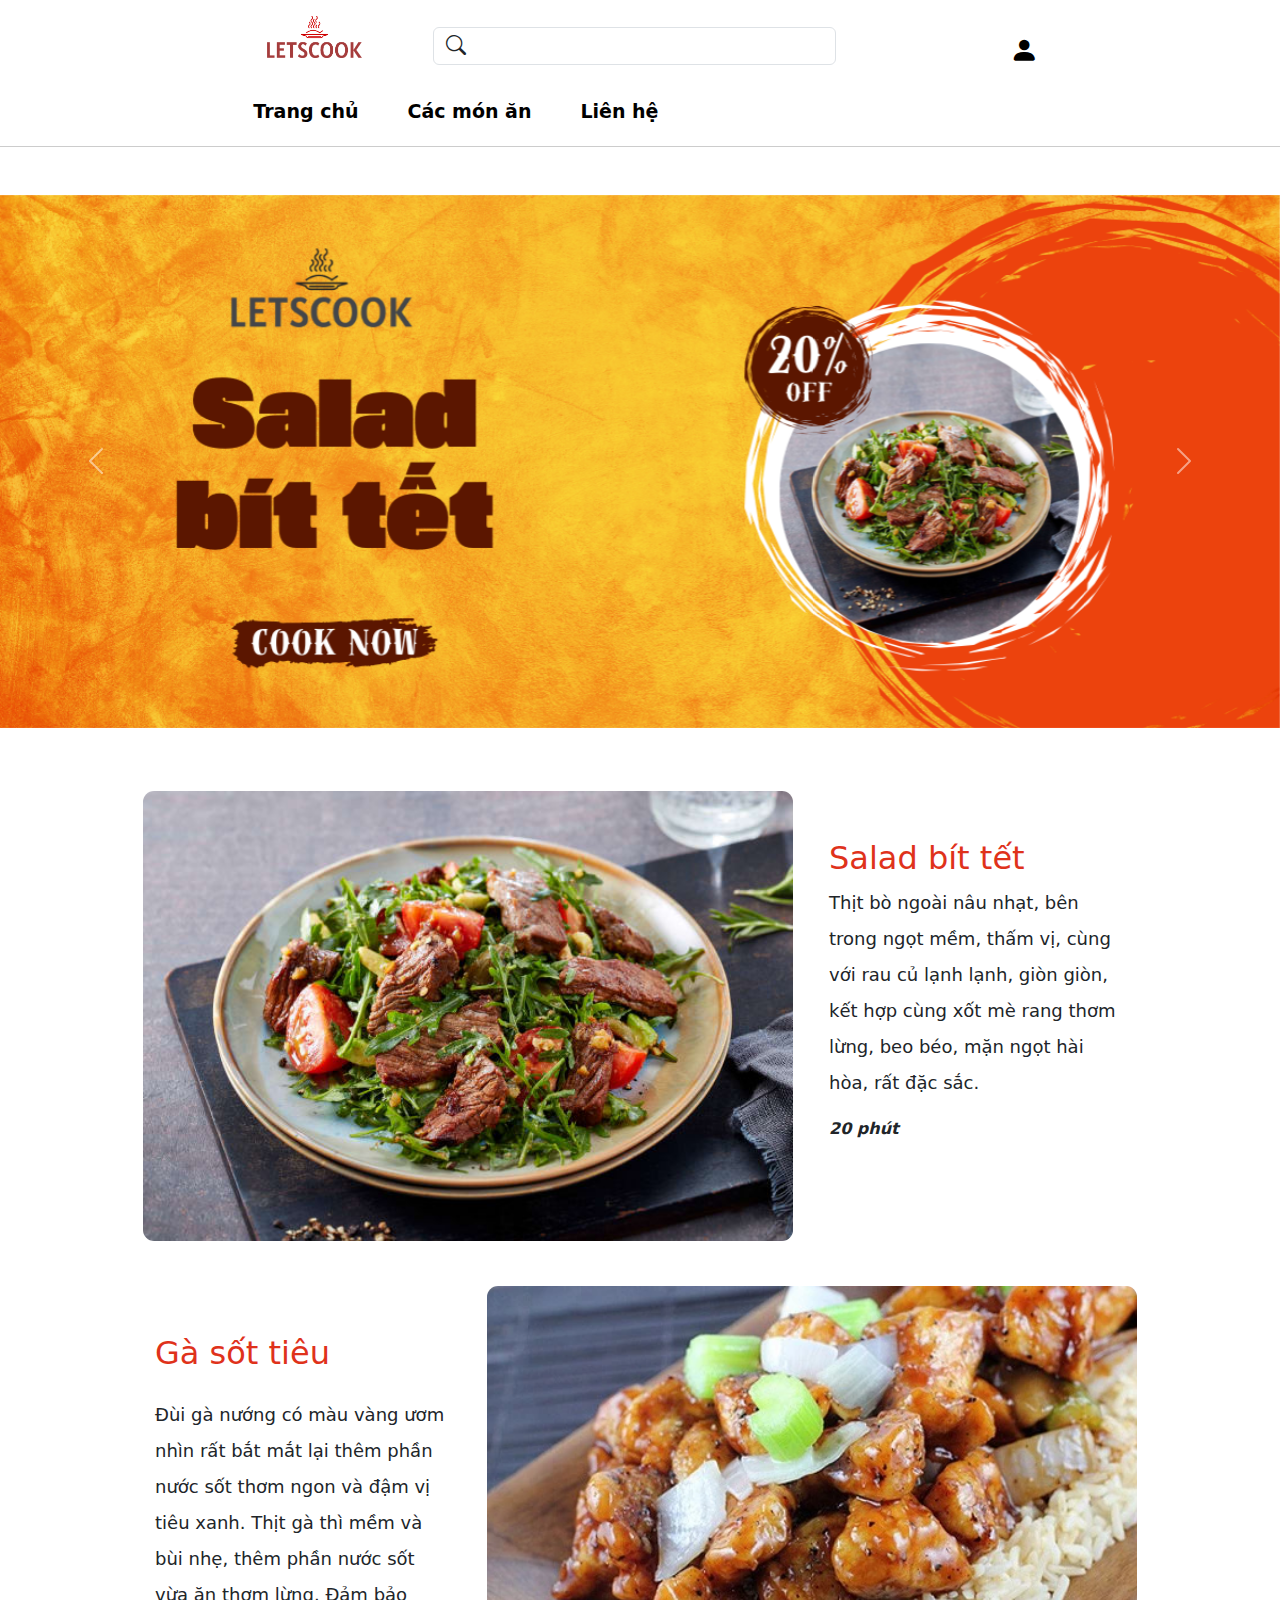
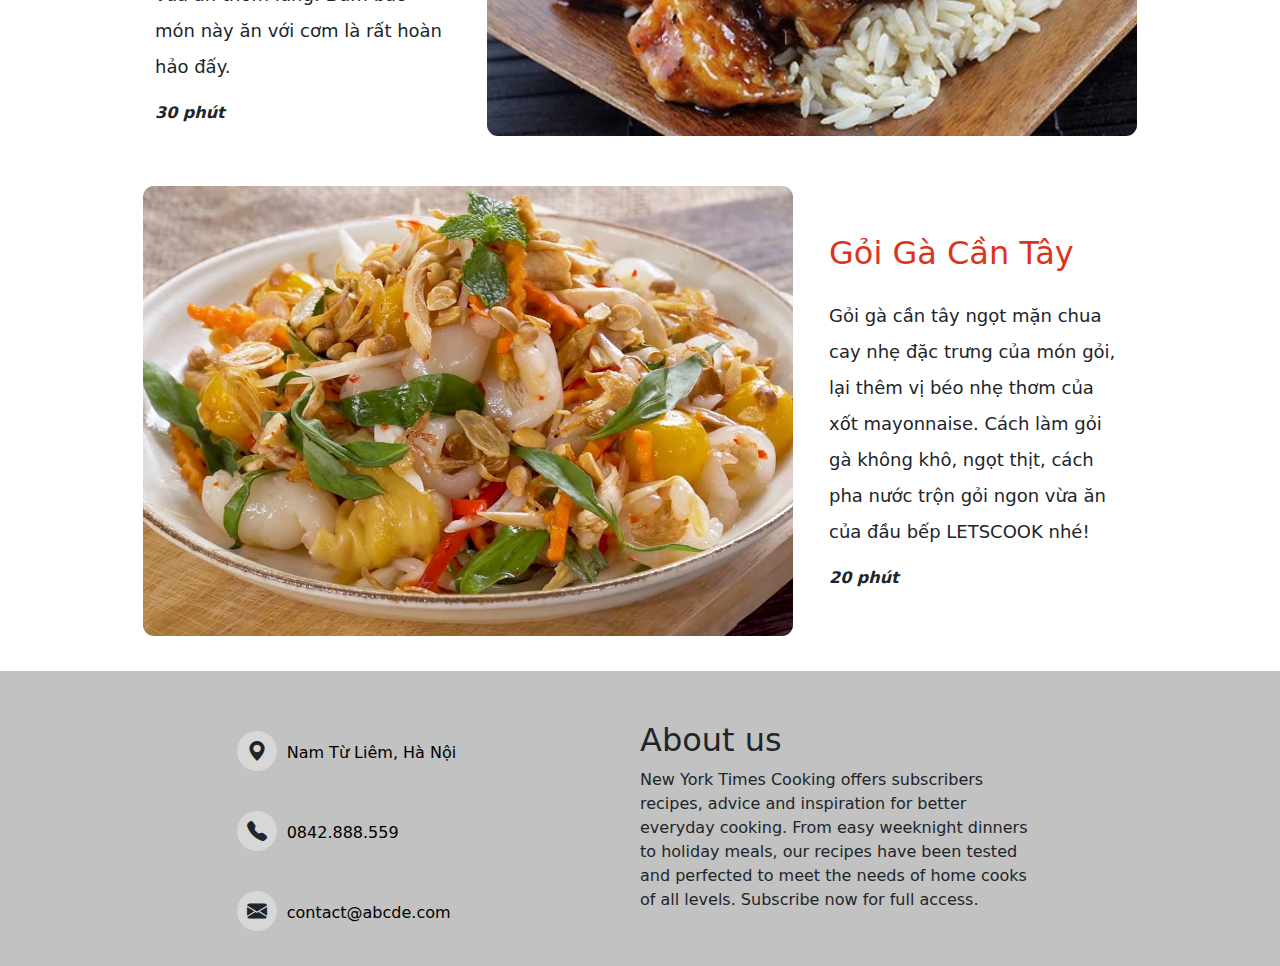
<file: index.html>
<!DOCTYPE html>
<html lang="en">

<head>
    <meta charset="UTF-8">
    <meta name="viewport" content="width=device-width, initial-scale=1.0">
    <title>Trang chủ</title>
    <link href="https://cdn.jsdelivr.net/npm/bootstrap@5.3.3/dist/css/bootstrap.min.css" rel="stylesheet"
        integrity="sha384-QWTKZyjpPEjISv5WaRU9OFeRpok6YctnYmDr5pNlyT2bRjXh0JMhjY6hW+ALEwIH" crossorigin="anonymous">
    <link rel="stylesheet" href="https://cdn.jsdelivr.net/npm/bootstrap-icons@1.11.3/font/bootstrap-icons.min.css">
    <link rel="stylesheet" href="assets/index.css">
    <link rel="stylesheet" href="assets/common.css">
</head>

<body>
    <div>
        <div id="header">
            <div class="sub-header row justify-content-center text-center  align-items-center">
                <a class="icon-header col-2" href="index.html">
                    <img src="./assets/images/logo/png/logo-no-background.png" alt="">
                </a>
                <div class="search-input col-4">
                    <i class="bi bi-search search-icon"></i>
                    <input type="text" style="padding-left: 40px;" class="form-control" id="exampleInputtext1"
                        aria-describedby="textHelp">


                </div>
                <a class="col-2 user" href="login.html">
                        <i class="bi bi-person-fill"></i>

                </a>
            </div>
          
            <div class="nav-bar row  justify-content-center ">
                <div class="nav col-6">
                    <ul>
                        <li>
                            <a href="./index.html">Trang chủ</a>
                        </li>
                        <li>
                            <a href="./posts.html">
                                Các món ăn
                            </a>
                        </li>
                        <li>
                            <a href="./contact.html">Liên hệ</a>
                        </li>
                    </ul>
                </div>
                <div class="col-2">

                </div>

            </div>

        </div>

        <div id="slider" class="my-5">
            <div id="carouselExampleInterval" class="carousel slide" data-bs-ride="carousel">
                <div class="carousel-inner">
                    <div class="carousel-item active" data-bs-interval="10000">
                        <img src="./assets/images/banner/1.png" class="d-block w-100" alt="...">
                    </div>
                    <div class="carousel-item" data-bs-interval="2000">
                        <img src="./assets/images/banner/2.png" class="d-block w-100" alt="...">
                    </div>

                </div>
                <button class="carousel-control-prev" type="button" data-bs-target="#carouselExampleInterval"
                    data-bs-slide="prev">
                    <span class="carousel-control-prev-icon" aria-hidden="true"></span>
                    <span class="visually-hidden">Previous</span>
                </button>
                <button class="carousel-control-next" type="button" data-bs-target="#carouselExampleInterval"
                    data-bs-slide="next">
                    <span class="carousel-control-next-icon" aria-hidden="true"></span>
                    <span class="visually-hidden">Next</span>
                </button>
            </div>
        </div>

        <div id="content">
            <!-- MÓN ĐẦU TIÊN -->
            <div class="row justify-content-center sub-content gap-4">
                <a class="col-5 img-container"  href="./post-detail/post-detail-2.html">
                    <img src="/assets/images/cach-lam-salad-an-kem-bo-bit-tet-nhanh-de-179225244198.jpg" alt="">
                </a>
                <div class="col-3 mt-5">
                    <a class="heading" href="./post-detail/post-detail-2.html">
                        <h2>Salad bít tết</h2>

                    </a>
                    <div class="discription">
                        <p>
                            Thịt bò ngoài nâu nhạt, bên trong ngọt mềm, thấm vị, cùng với rau củ lạnh lạnh, giòn giòn,
                            kết hợp cùng xốt mè rang thơm lừng, beo béo, mặn ngọt hài hòa, rất đặc sắc.
                        </p>
                    </div>

                    <div class="time">
                        <p>20 phút</p>
                    </div>
                </div>

            </div>
            <!-- MÓN THỨ 2 -->
            <div class="row justify-content-center sub-content flex-row-reverse gap-4">
                <div class="col-5 img-container">
                    <img src="/assets/images/ga-sot-tieu.webp" alt="">
                </div>
                <div class="col-3 mt-5">
                    <div class="heading">
                        <h2>Gà sốt tiêu</h2>

                    </div>
                    <div class="discription">
                        <p>
                            Đùi gà nướng có màu vàng ươm nhìn rất bắt mắt lại thêm phần nước sốt thơm ngon và đậm vị
                            tiêu xanh. Thịt gà thì mềm và bùi nhẹ, thêm phần nước sốt vừa ăn thơm lừng. Đảm bảo món này
                            ăn với cơm là rất hoàn hảo đấy.
                        </p>
                    </div>

                    <div class="time">
                        <p>30 phút</p>
                    </div>
                </div>

            </div>
            <!-- MÓN THỨ 3 -->

            <div class="row justify-content-center sub-content gap-4">
                <div class="col-5 img-container">
                    <img src="/assets/images/thumbcmscn-1200x676-19.jpg" alt="">
                </div>
                <div class="col-3 mt-5">
                    <div class="heading">
                        <h2>Gỏi Gà Cần Tây</h2>

                    </div>
                    <div class="discription">
                        <p>
                            Gỏi gà cần tây ngọt mặn chua cay nhẹ đặc trưng của món gỏi, lại thêm vị béo nhẹ thơm của xốt
                            mayonnaise. Cách làm gỏi gà không khô, ngọt thịt, cách pha nước trộn gỏi ngon vừa ăn của đầu
                            bếp LETSCOOK nhé!
                        </p>
                    </div>

                    <div class="time">
                        <p>20 phút</p>
                    </div>
                </div>

            </div>
        </div>
        <div id="footer">
            <div class="row justify-content-center text-center">
                <div class="col-4">
                    <div class="infor-contact">
                        <div>
                            <i class="bi bi-geo-alt-fill"></i>
                        </div>
                        <p>
                            <a target="_blank" href="https://maps.app.goo.gl/7zAJmsRdcr9bZM5n9">Nam Từ Liêm, Hà
                                Nội</a>

                        </p>
                    </div>
                    <div class="infor-contact">
                        <div>
                            <i class="bi bi-telephone-fill"></i>
                        </div>
                        <p>
                            <a target="_blank" href="tel:0842.888.559">0842.888.559</a>
                        </p>
                    </div>
                    <div class="infor-contact">
                        <div>
                            <i class="bi bi-envelope-fill"></i>
                        </div>
                        <p>
                            <a target="_blank" href="mailto:contact@abcde.com">contact@abcde.com</a>
                        </p>
                    </div>
                </div>
                <div class="col-4 footer-about">
                    <h2>About us</h2>
                    <p>New York Times Cooking offers subscribers recipes, advice and inspiration for better everyday
                        cooking. From easy weeknight dinners to holiday meals, our recipes have been tested and
                        perfected to meet the needs of home cooks of all
                        levels. Subscribe now for full access.</p>
                </div>
            </div>

        </div>
    </div>
    </div>
    <script src="https://cdn.jsdelivr.net/npm/bootstrap@5.3.3/dist/js/bootstrap.bundle.min.js"
        integrity="sha384-YvpcrYf0tY3lHB60NNkmXc5s9fDVZLESaAA55NDzOxhy9GkcIdslK1eN7N6jIeHz"
        crossorigin="anonymous"></script>


</body>

</html>
</file>
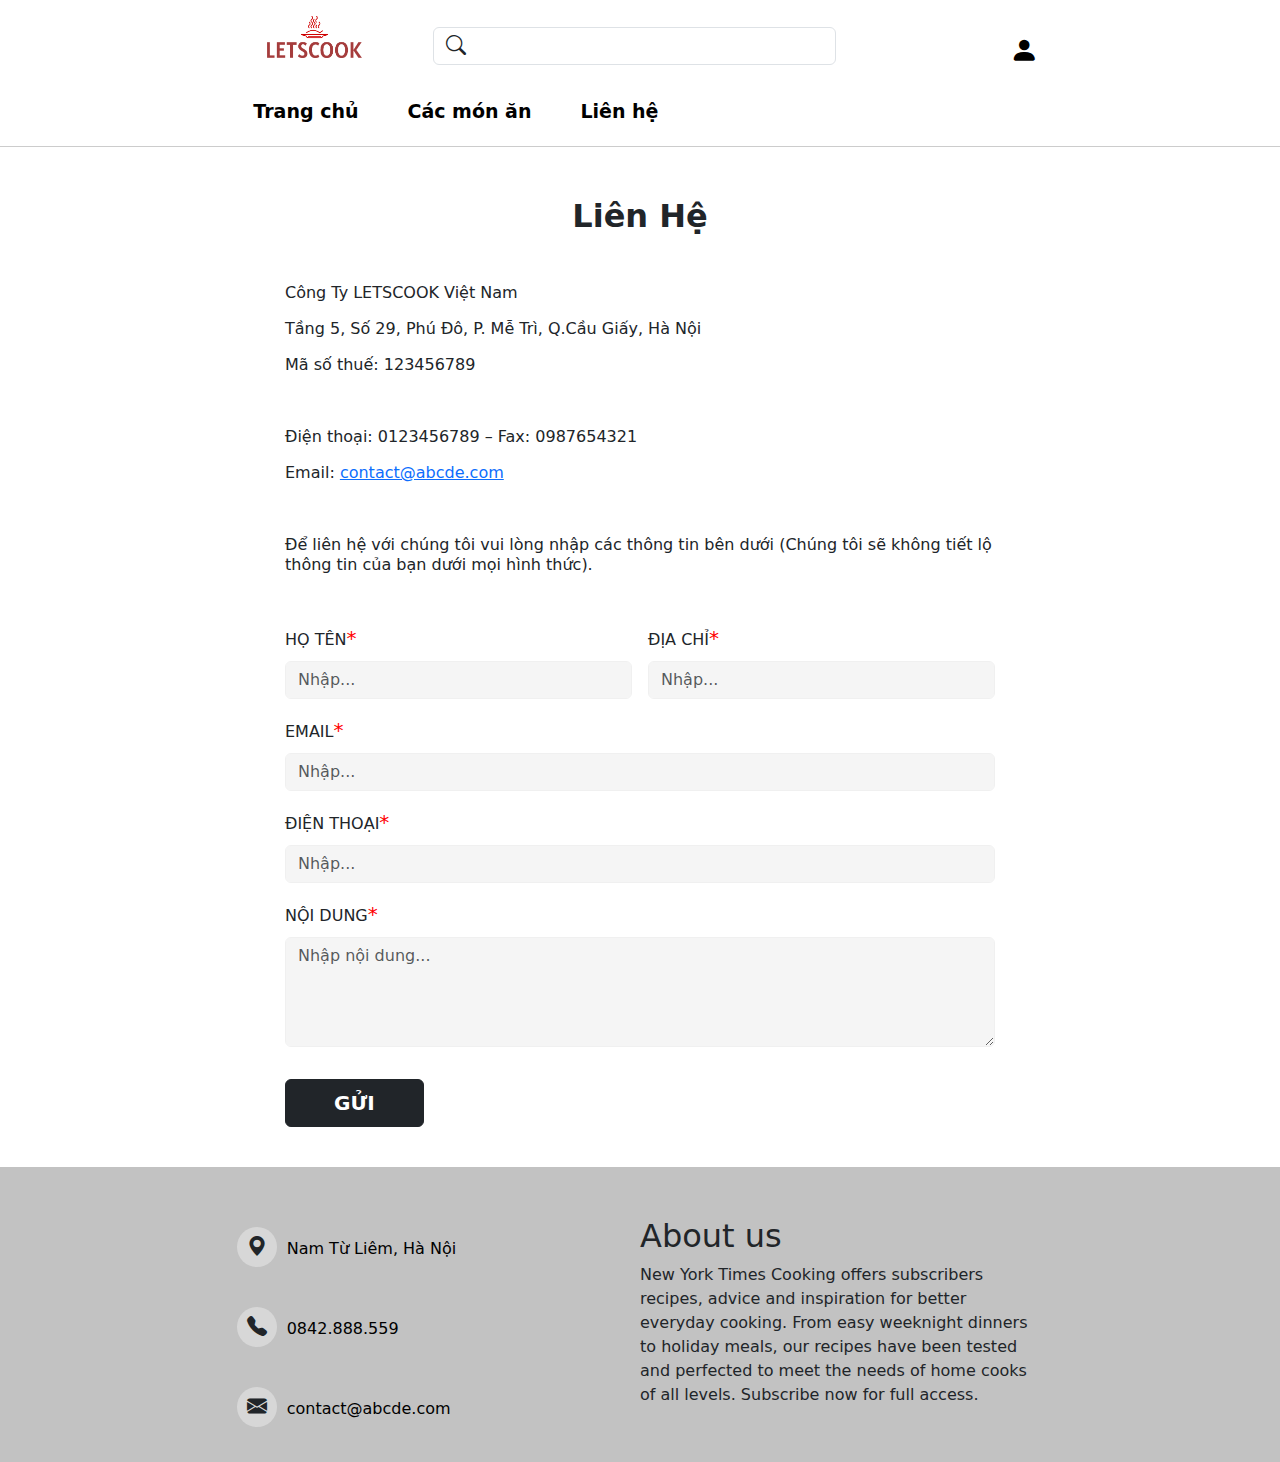
<file: contact.html>
<!DOCTYPE html>
<html lang="en">

<head>
    <meta charset="UTF-8">
    <meta name="viewport" content="width=device-width, initial-scale=1.0">
    <title>Liên Hệ</title>
    <link href="https://cdn.jsdelivr.net/npm/bootstrap@5.3.3/dist/css/bootstrap.min.css" rel="stylesheet"
        integrity="sha384-QWTKZyjpPEjISv5WaRU9OFeRpok6YctnYmDr5pNlyT2bRjXh0JMhjY6hW+ALEwIH" crossorigin="anonymous">
    <link rel="stylesheet" href="https://cdn.jsdelivr.net/npm/bootstrap-icons@1.11.3/font/bootstrap-icons.min.css">
    <link rel="stylesheet" href="assets/contact.css">
    <link rel="stylesheet" href="assets/common.css">
</head>

<body>
    <div>
        <div id="header">
            <div class="sub-header row justify-content-center text-center  align-items-center">
                <a class="icon-header col-2" href="index.html">
                    <img src="./assets/images/logo/png/logo-no-background.png" alt="">
                </a>
                <div class="search-input col-4">
                    <i class="bi bi-search search-icon"></i>
                    <input type="text" style="padding-left: 40px;" class="form-control" id="exampleInputtext1"
                        aria-describedby="textHelp">


                </div>
                <a class="col-2 user" href="login.html">
                        <i class="bi bi-person-fill"></i>

                </a>
            </div>
          
            <div class="nav-bar row  justify-content-center ">
                <div class="nav col-6">
                    <ul>
                        <li>
                            <a href="./index.html">Trang chủ</a>
                        </li>
                        <li>
                            <a href="./posts.html">
                                Các món ăn
                            </a>
                        </li>
                        <li>
                            <a href="./contact.html">Liên hệ</a>
                        </li>
                    </ul>
                </div>
                <div class="col-2">

                </div>

            </div>

        </div>

        <div id="contact-block" class="mx-auto">
            <h2 class="heading-contact text-center">
                Liên Hệ
            </h2>
            <div class="information my-5">
                    <p>Công Ty LETSCOOK Việt Nam</p>
                    <p>Tầng 5, Số 29, Phú Đô, P. Mễ Trì, Q.Cầu Giấy, Hà Nội</p>
                    <p>Mã số thuế: 123456789</p>
                    <p>&nbsp;</p>
                    <p>Điện thoại: 0123456789 – Fax: 0987654321</p>
                    <p>Email: <a target="_blank" href="mailto:contact@abcde.com">contact@abcde.com</a></p>
                    <p>&nbsp;</p>
                    <p>Để liên hệ với chúng tôi vui lòng nhập các thông tin bên dưới
                        (Chúng tôi sẽ không tiết lộ thông tin của bạn dưới mọi hình thức).</p>  
                        
                        
            </div>
            <form class="row g-3 form-infor">
                <div class="col-md-6">
                  <label for="name" class="form-label">Họ tên<span class="require">*</span> </label>
                  <input type="text" class="form-control" required placeholder="Nhập..." id="name">
                </div>
                <div class="col-md-6">
                  <label for="location" class="form-label">Địa chỉ<span class="require">*</span> </label>
                  <input type="text" class="form-control" required placeholder="Nhập..." id="location">
                </div>
                <div class="col-12">
                  <label for="email" class="form-label">Email<span class="require">*</span> </label>
                  <input type="text" class="form-control" required placeholder="Nhập..." id="email">
                </div>
                <div class="col-12">
                  <label for="phoneNum" class="form-label">Điện thoại<span class="require">*</span> </label>
                  <input type="text" class="form-control" required placeholder="Nhập..." id="phoneNum" >
                </div>
                <div class="mb-3">
                    <label for="content" class="form-label">Nội dung<span class="require">*</span> </label>
                    <textarea class="form-control" id="content" rows="4" placeholder="Nhập nội dung..."></textarea>
                  </div>
                <div class="col-12">
                  <button type="submit" class="btn btn-dark px-5 py-2">GỬI
                  </button>
                </div>
              </form>

        </div>

        <div id="footer">
            <div class="row justify-content-center text-center">
                <div class="col-4">
                    <div class="infor-contact">
                        <div>
                            <i class="bi bi-geo-alt-fill"></i>
                        </div>
                        <p>
                            <a target="_blank" href="https://maps.app.goo.gl/7zAJmsRdcr9bZM5n9">Nam Từ Liêm, Hà
                                Nội</a>

                        </p>
                    </div>
                    <div class="infor-contact">
                        <div>
                            <i class="bi bi-telephone-fill"></i>
                        </div>
                        <p>
                            <a target="_blank" href="tel:0842.888.559">0842.888.559</a>
                        </p>
                    </div>
                    <div class="infor-contact">
                        <div>
                            <i class="bi bi-envelope-fill"></i>
                        </div>
                        <p>
                            <a target="_blank" href="mailto:contact@abcde.com">contact@abcde.com</a>
                        </p>
                    </div>
                </div>
                <div class="col-4 footer-about">
                    <h2>About us</h2>
                    <p>New York Times Cooking offers subscribers recipes, advice and inspiration for better everyday
                        cooking. From easy weeknight dinners to holiday meals, our recipes have been tested and
                        perfected to meet the needs of home cooks of all
                        levels. Subscribe now for full access.</p>
                </div>
            </div>

        </div>
    </div>
    </div>
    <script src="https://cdn.jsdelivr.net/npm/bootstrap@5.3.3/dist/js/bootstrap.bundle.min.js"
        integrity="sha384-YvpcrYf0tY3lHB60NNkmXc5s9fDVZLESaAA55NDzOxhy9GkcIdslK1eN7N6jIeHz"
        crossorigin="anonymous"></script>


</body>

</html>
</file>
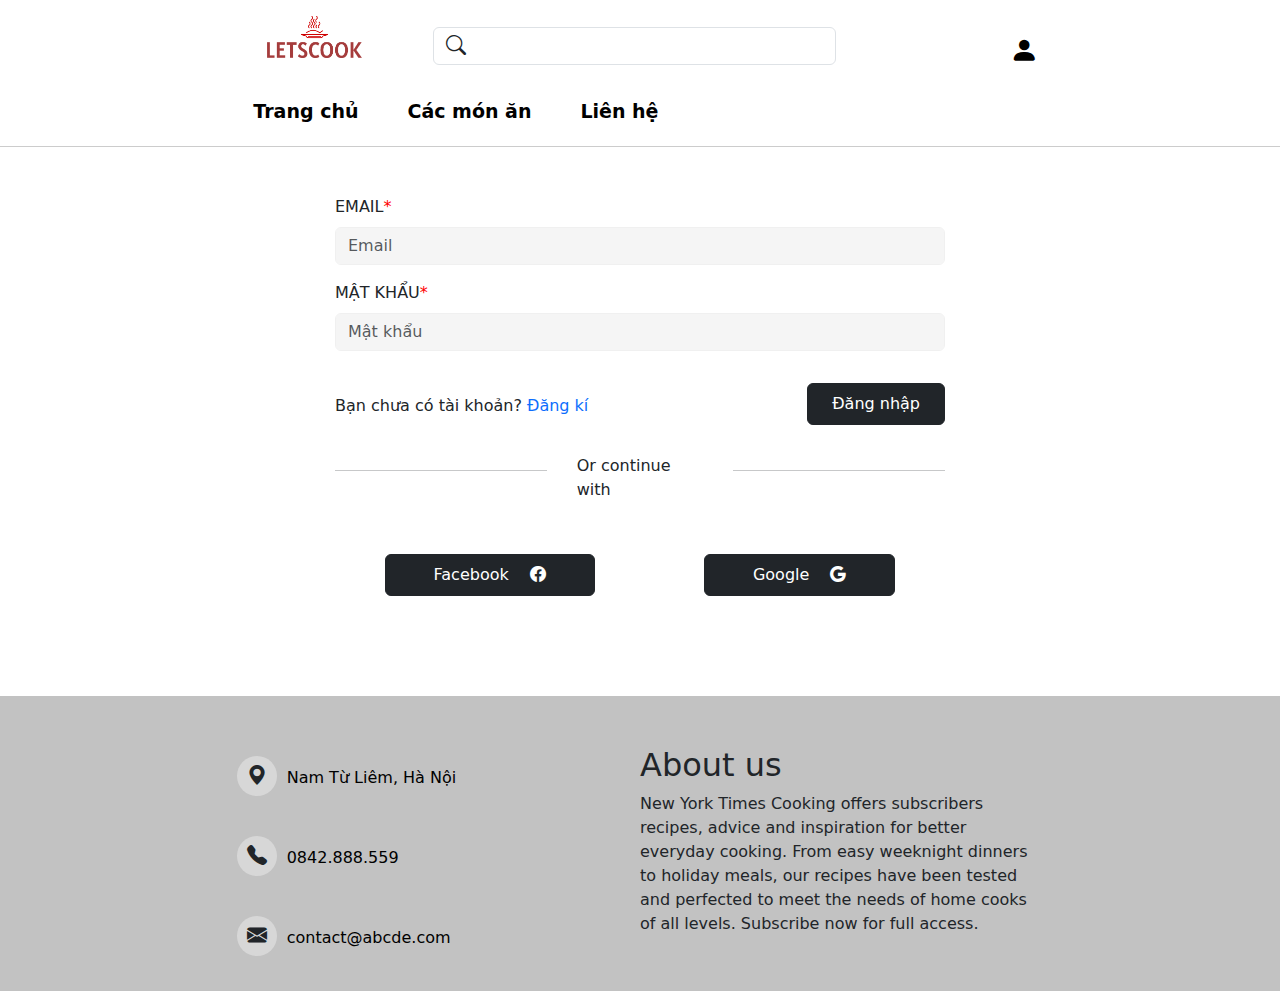
<file: login.html>
<!DOCTYPE html>
<html lang="en">

<head>
    <meta charset="UTF-8">
    <meta name="viewport" content="width=device-width, initial-scale=1.0">
    <title>Các món ăn</title>
    <link href="https://cdn.jsdelivr.net/npm/bootstrap@5.3.3/dist/css/bootstrap.min.css" rel="stylesheet" integrity="sha384-QWTKZyjpPEjISv5WaRU9OFeRpok6YctnYmDr5pNlyT2bRjXh0JMhjY6hW+ALEwIH" crossorigin="anonymous">
    <link rel="stylesheet" href="https://cdn.jsdelivr.net/npm/bootstrap-icons@1.11.3/font/bootstrap-icons.min.css">
    <link rel="stylesheet" href="assets/login.css">
    <link rel="stylesheet" href="assets/common.css">
</head>

<body>
    <div>
        <div id="header">
            <div class="sub-header row justify-content-center text-center  align-items-center">
                <a class="icon-header col-2" href="index.html">
                    <img src="./assets/images/logo/png/logo-no-background.png" alt="">
                </a>
                <div class="search-input col-4">
                    <i class="bi bi-search search-icon"></i>
                    <input type="text" style="padding-left: 40px;" class="form-control" id="exampleInputtext1" aria-describedby="textHelp">


                </div>
                <a class="col-2 user" href="login.html">
                    <i class="bi bi-person-fill"></i>

                </a>
            </div>

            <div class="nav-bar row  justify-content-center ">
                <div class="nav col-6">
                    <ul>
                        <li>
                            <a href="./index.html">Trang chủ</a>
                        </li>
                        <li>
                            <a href="./posts.html">
                                Các món ăn
                            </a>
                        </li>
                        <li>
                            <a href="./contact.html">Liên hệ</a>
                        </li>
                    </ul>
                </div>
                <div class="col-2">

                </div>

            </div>

        </div>


        <div id="login-block" class="mx-auto mt-5">
            <form class="row g-3 form-infor">

                <div class="col-12">
                    <label for="email" class="form-label">Email<span class="require">*</span></label>
                    <input type="email" class="form-control" required placeholder="Email" id="email">
                </div>
                <div class="col-12">
                    <label for="phoneNum" class="form-label">Mật khẩu<span class="require">*</span></label>
                    <input type="text" class="form-control" required placeholder="Mật khẩu" id="phoneNum">
                </div>
                <div class="col-6 ">
                    <p style="margin-top: 27px;">Bạn chưa có tài khoản? <a style="text-decoration: none;" href="register.html">Đăng kí</a></p>
                </div>
                <div class="col-6 text-end">
                    <button type="submit" class="btn btn-dark px-4 py-2  mt-3">Đăng nhập</button>
                </div>
                <div class='break-form'>
                    <hr />
                    <p>Or continue with</p>
                    <hr />
                </div>
                <div class="thirty-part">
                    <button type="button" class="btn btn-dark px-5 py-2 mt-3">
                        Facebook 
                        <i class="ms-3 bi bi-facebook"></i>
                    </button>
                    <button type="button" class="btn btn-dark px-5 py-2 mt-3">
                        Google 
                        <i class="ms-3 bi bi-google"></i>
                    </button>

                </div>
            </form>


        </div>

        <div id="footer">
            <div class="row justify-content-center text-center">
                <div class="col-4">
                    <div class="infor-contact">
                        <div>
                            <i class="bi bi-geo-alt-fill"></i>
                        </div>
                        <p>
                            <a target="_blank" href="https://maps.app.goo.gl/7zAJmsRdcr9bZM5n9">Nam Từ Liêm, Hà
                                Nội</a>

                        </p>
                    </div>
                    <div class="infor-contact">
                        <div>
                            <i class="bi bi-telephone-fill"></i>
                        </div>
                        <p>
                            <a target="_blank" href="tel:0842.888.559">0842.888.559</a>
                        </p>
                    </div>
                    <div class="infor-contact">
                        <div>
                            <i class="bi bi-envelope-fill"></i>
                        </div>
                        <p>
                            <a target="_blank" href="mailto:contact@abcde.com">contact@abcde.com</a>
                        </p>
                    </div>
                </div>
                <div class="col-4 footer-about">
                    <h2>About us</h2>
                    <p>New York Times Cooking offers subscribers recipes, advice and inspiration for better everyday cooking. From easy weeknight dinners to holiday meals, our recipes have been tested and perfected to meet the needs of home cooks of all
                        levels. Subscribe now for full access.</p>
                </div>
            </div>

        </div>
    </div>
    <script src="https://cdn.jsdelivr.net/npm/bootstrap@5.3.3/dist/js/bootstrap.bundle.min.js" integrity="sha384-YvpcrYf0tY3lHB60NNkmXc5s9fDVZLESaAA55NDzOxhy9GkcIdslK1eN7N6jIeHz" crossorigin="anonymous"></script>


</body>

</html>
</file>
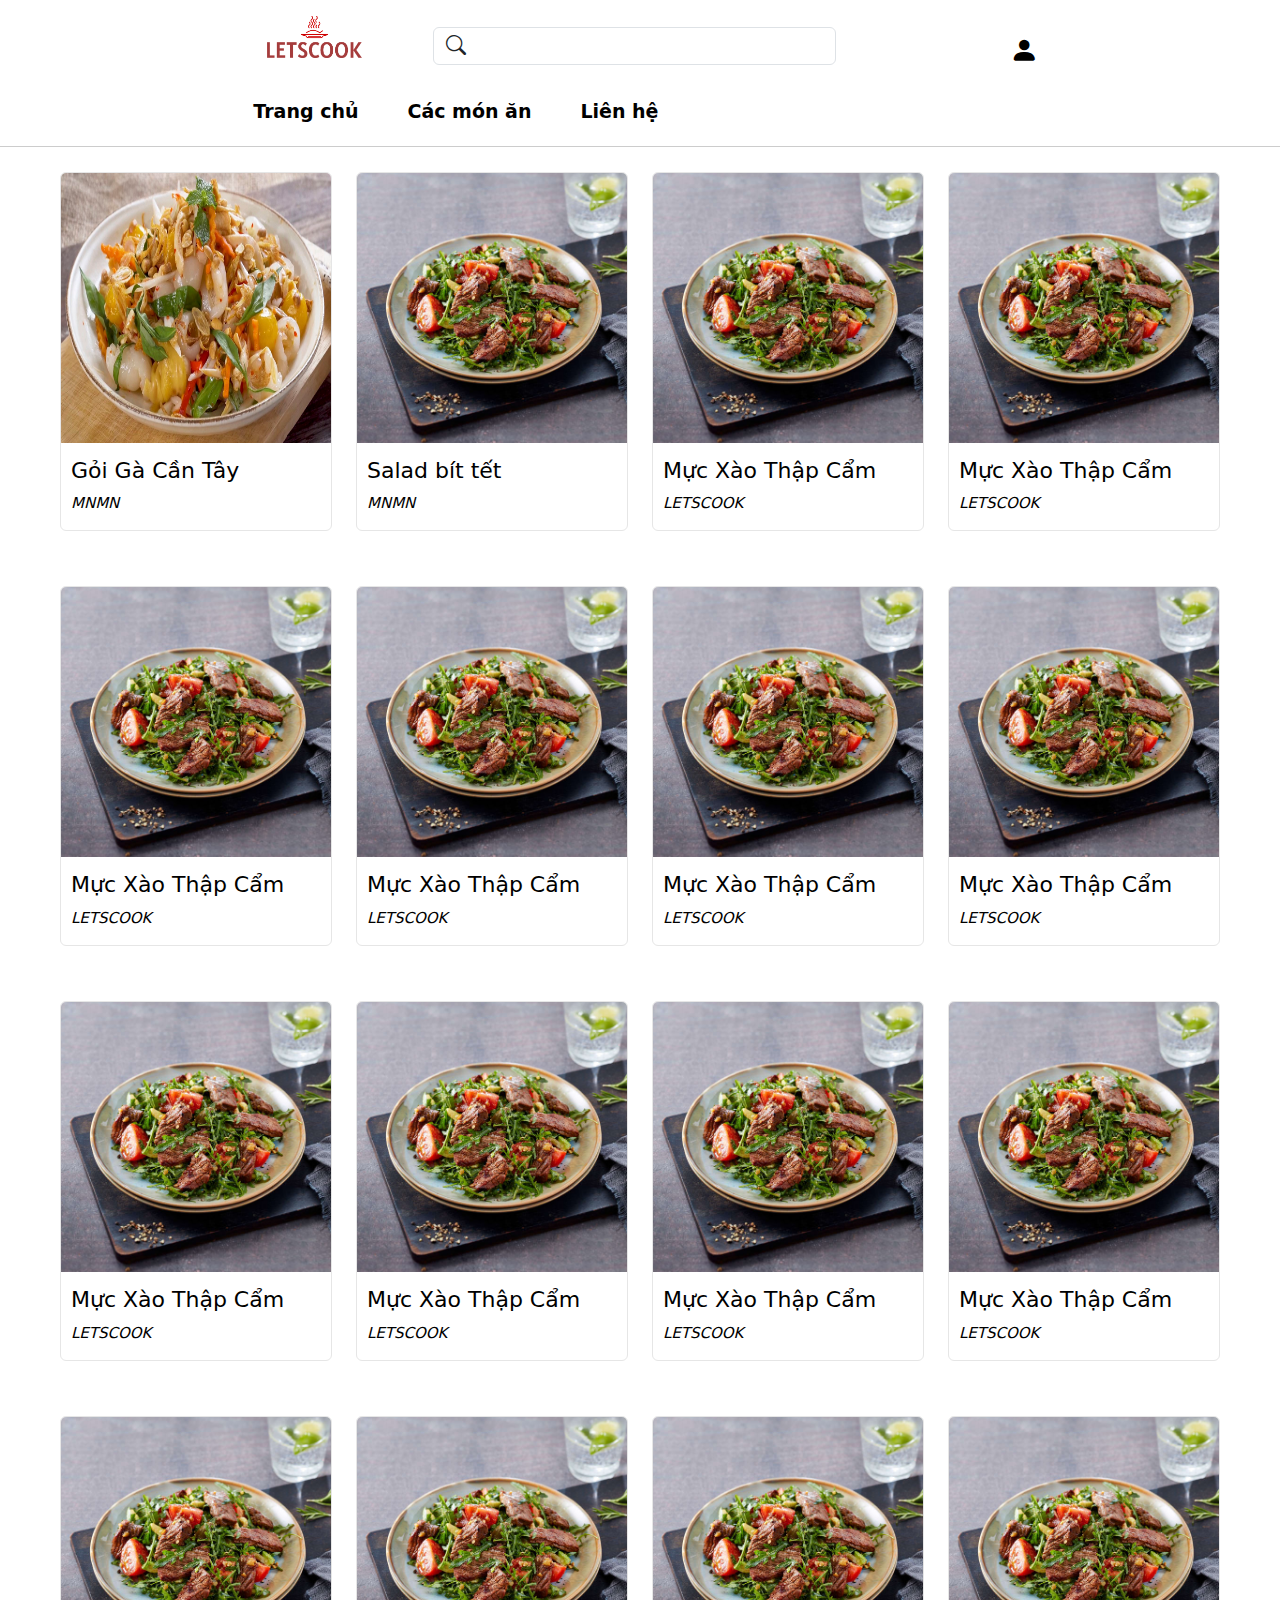
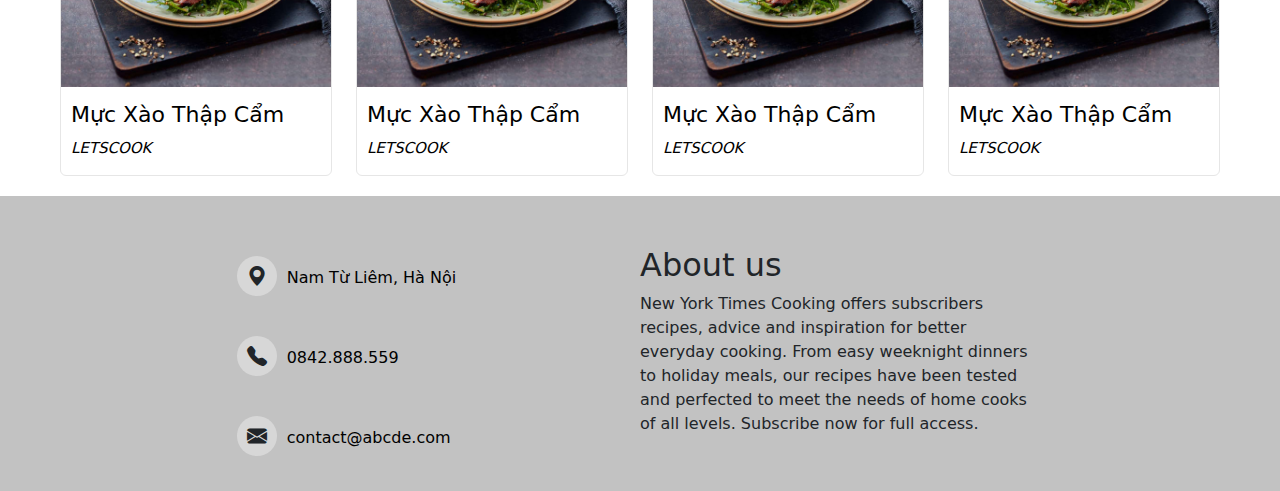
<file: posts.html>
<!DOCTYPE html>
<html lang="en">

<head>
    <meta charset="UTF-8">
    <meta name="viewport" content="width=device-width, initial-scale=1.0">
    <title>Các món ăn</title>
    <link href="https://cdn.jsdelivr.net/npm/bootstrap@5.3.3/dist/css/bootstrap.min.css" rel="stylesheet"
        integrity="sha384-QWTKZyjpPEjISv5WaRU9OFeRpok6YctnYmDr5pNlyT2bRjXh0JMhjY6hW+ALEwIH" crossorigin="anonymous">
    <link rel="stylesheet" href="https://cdn.jsdelivr.net/npm/bootstrap-icons@1.11.3/font/bootstrap-icons.min.css">
    <link rel="stylesheet" href="assets/posts.css">
    <link rel="stylesheet" href="assets/common.css">
</head>

<body>
    <div>
        <div id="header">
            <div class="sub-header row justify-content-center text-center  align-items-center">
                <a class="icon-header col-2" href="index.html">
                    <img src="./assets/images/logo/png/logo-no-background.png" alt="">
                </a>
                <div class="search-input col-4">
                    <i class="bi bi-search search-icon"></i>
                    <input type="text" style="padding-left: 40px;" class="form-control" id="exampleInputtext1"
                        aria-describedby="textHelp">


                </div>
                <a class="col-2 user" href="login.html">
                        <i class="bi bi-person-fill"></i>

                </a>
            </div>
          
            <div class="nav-bar row  justify-content-center ">
                <div class="nav col-6">
                    <ul>
                        <li>
                            <a href="./index.html">Trang chủ</a>
                        </li>
                        <li>
                            <a href="./posts.html">
                                Các món ăn
                            </a>
                        </li>
                        <li>
                            <a href="./contact.html">Liên hệ</a>
                        </li>
                    </ul>
                </div>
                <div class="col-2">

                </div>

            </div>

        </div>

        <div id="posts">

            <div class="row justify-content-center">
                <div class="col-3">
                    <a href="./post-detail/post-detail-1.html">
                        <div>
                            <div class="img-post">
                                <img src="assets/images/thumbcmscn-1200x676-19.jpg"
                                    alt="">

                            </div>
                            <div class="discrip-post">
                                <h3>Gỏi Gà Cần Tây</h3>
                                <p>MNMN</p>
                            </div>
                        </div>
                    </a>
                </div>
                <div class="col-3">
                    <a href="./post-detail/post-detail-2.html">
                        <div>
                            <div class="img-post">
                                <img src="./assets/images/cach-lam-salad-an-kem-bo-bit-tet-nhanh-de-179225244198.jpg"
                                    alt="">

                            </div>
                            <div class="discrip-post">
                                <h3>Salad bít tết</h3>
                                <p>MNMN</p>
                            </div>
                        </div>
                    </a>
                </div>
                <div class="col-3">
                    <a href="">
                        <div>
                            <div class="img-post">
                                <img src="./assets/images/cach-lam-salad-an-kem-bo-bit-tet-nhanh-de-179225244198.jpg"
                                    alt="">

                            </div>
                            <div class="discrip-post">
                                <h3>Mực Xào Thập Cẩm</h3>
                                <p>LETSCOOK</p>
                            </div>
                        </div>
                    </a>
                </div>
                <div class="col-3">
                    <a href="">
                        <div>
                            <div class="img-post">
                                <img src="./assets/images/cach-lam-salad-an-kem-bo-bit-tet-nhanh-de-179225244198.jpg"
                                    alt="">

                            </div>
                            <div class="discrip-post">
                                <h3>Mực Xào Thập Cẩm</h3>
                                <p>LETSCOOK</p>
                            </div>
                        </div>
                    </a>
                </div>

            </div>
            <div class="row justify-content-center">
                <div class="col-3">
                    <a href="">
                        <div>
                            <div class="img-post">
                                <img src="./assets/images/cach-lam-salad-an-kem-bo-bit-tet-nhanh-de-179225244198.jpg"
                                    alt="">

                            </div>
                            <div class="discrip-post">
                                <h3>Mực Xào Thập Cẩm</h3>
                                <p>LETSCOOK</p>
                            </div>
                        </div>
                    </a>
                </div>
                <div class="col-3">
                    <a href="">
                        <div>
                            <div class="img-post">
                                <img src="./assets/images/cach-lam-salad-an-kem-bo-bit-tet-nhanh-de-179225244198.jpg"
                                    alt="">

                            </div>
                            <div class="discrip-post">
                                <h3>Mực Xào Thập Cẩm</h3>
                                <p>LETSCOOK</p>
                            </div>
                        </div>
                    </a>
                </div>
                <div class="col-3">
                    <a href="">
                        <div>
                            <div class="img-post">
                                <img src="./assets/images/cach-lam-salad-an-kem-bo-bit-tet-nhanh-de-179225244198.jpg"
                                    alt="">

                            </div>
                            <div class="discrip-post">
                                <h3>Mực Xào Thập Cẩm</h3>
                                <p>LETSCOOK</p>
                            </div>
                        </div>
                    </a>
                </div>
                <div class="col-3">
                    <a href="">
                        <div>
                            <div class="img-post">
                                <img src="./assets/images/cach-lam-salad-an-kem-bo-bit-tet-nhanh-de-179225244198.jpg"
                                    alt="">

                            </div>
                            <div class="discrip-post">
                                <h3>Mực Xào Thập Cẩm</h3>
                                <p>LETSCOOK</p>
                            </div>
                        </div>
                    </a>
                </div>

            </div>
            <div class="row justify-content-center">
                <div class="col-3">
                    <a href="">
                        <div>
                            <div class="img-post">
                                <img src="./assets/images/cach-lam-salad-an-kem-bo-bit-tet-nhanh-de-179225244198.jpg"
                                    alt="">

                            </div>
                            <div class="discrip-post">
                                <h3>Mực Xào Thập Cẩm</h3>
                                <p>LETSCOOK</p>
                            </div>
                        </div>
                    </a>
                </div>
                <div class="col-3">
                    <a href="">
                        <div>
                            <div class="img-post">
                                <img src="./assets/images/cach-lam-salad-an-kem-bo-bit-tet-nhanh-de-179225244198.jpg"
                                    alt="">

                            </div>
                            <div class="discrip-post">
                                <h3>Mực Xào Thập Cẩm</h3>
                                <p>LETSCOOK</p>
                            </div>
                        </div>
                    </a>
                </div>
                <div class="col-3">
                    <a href="">
                        <div>
                            <div class="img-post">
                                <img src="./assets/images/cach-lam-salad-an-kem-bo-bit-tet-nhanh-de-179225244198.jpg"
                                    alt="">

                            </div>
                            <div class="discrip-post">
                                <h3>Mực Xào Thập Cẩm</h3>
                                <p>LETSCOOK</p>
                            </div>
                        </div>
                    </a>
                </div>
                <div class="col-3">
                    <a href="">
                        <div>
                            <div class="img-post">
                                <img src="./assets/images/cach-lam-salad-an-kem-bo-bit-tet-nhanh-de-179225244198.jpg"
                                    alt="">

                            </div>
                            <div class="discrip-post">
                                <h3>Mực Xào Thập Cẩm</h3>
                                <p>LETSCOOK</p>
                            </div>
                        </div>
                    </a>
                </div>

            </div>
            <div class="row justify-content-center">
                <div class="col-3">
                    <a href="">
                        <div>
                            <div class="img-post">
                                <img src="./assets/images/cach-lam-salad-an-kem-bo-bit-tet-nhanh-de-179225244198.jpg"
                                    alt="">

                            </div>
                            <div class="discrip-post">
                                <h3>Mực Xào Thập Cẩm</h3>
                                <p>LETSCOOK</p>
                            </div>
                        </div>
                    </a>
                </div>
                <div class="col-3">
                    <a href="">
                        <div>
                            <div class="img-post">
                                <img src="./assets/images/cach-lam-salad-an-kem-bo-bit-tet-nhanh-de-179225244198.jpg"
                                    alt="">

                            </div>
                            <div class="discrip-post">
                                <h3>Mực Xào Thập Cẩm</h3>
                                <p>LETSCOOK</p>
                            </div>
                        </div>
                    </a>
                </div>
                <div class="col-3">
                    <a href="">
                        <div>
                            <div class="img-post">
                                <img src="./assets/images/cach-lam-salad-an-kem-bo-bit-tet-nhanh-de-179225244198.jpg"
                                    alt="">

                            </div>
                            <div class="discrip-post">
                                <h3>Mực Xào Thập Cẩm</h3>
                                <p>LETSCOOK</p>
                            </div>
                        </div>
                    </a>
                </div>
                <div class="col-3">
                    <a href="">
                        <div>
                            <div class="img-post">
                                <img src="./assets/images/cach-lam-salad-an-kem-bo-bit-tet-nhanh-de-179225244198.jpg"
                                    alt="">

                            </div>
                            <div class="discrip-post">
                                <h3>Mực Xào Thập Cẩm</h3>
                                <p>LETSCOOK</p>
                            </div>
                        </div>
                    </a>
                </div>

            </div>


        </div>

        <div id="footer">
            <div class="row justify-content-center text-center">
                <div class="col-4">
                    <div class="infor-contact">
                        <div>
                            <i class="bi bi-geo-alt-fill"></i>
                        </div>
                        <p>
                            <a target="_blank" href="https://maps.app.goo.gl/7zAJmsRdcr9bZM5n9">Nam Từ Liêm, Hà
                                Nội</a>

                        </p>
                    </div>
                    <div class="infor-contact">
                        <div>
                            <i class="bi bi-telephone-fill"></i>
                        </div>
                        <p>
                            <a target="_blank" href="tel:0842.888.559">0842.888.559</a>
                        </p>
                    </div>
                    <div class="infor-contact">
                        <div>
                            <i class="bi bi-envelope-fill"></i>
                        </div>
                        <p>
                            <a target="_blank" href="mailto:contact@abcde.com">contact@abcde.com</a>
                        </p>
                    </div>
                </div>
                <div class="col-4 footer-about">
                    <h2>About us</h2>
                    <p>New York Times Cooking offers subscribers recipes, advice and inspiration for better everyday
                        cooking. From easy weeknight dinners to holiday meals, our recipes have been tested and
                        perfected to meet the needs of home cooks of all levels. Subscribe now for full access.</p>
                </div>
            </div>

        </div>
    </div>
    <script src="https://cdn.jsdelivr.net/npm/bootstrap@5.3.3/dist/js/bootstrap.bundle.min.js"
        integrity="sha384-YvpcrYf0tY3lHB60NNkmXc5s9fDVZLESaAA55NDzOxhy9GkcIdslK1eN7N6jIeHz"
        crossorigin="anonymous"></script>
  

</body>

</html>
</file>
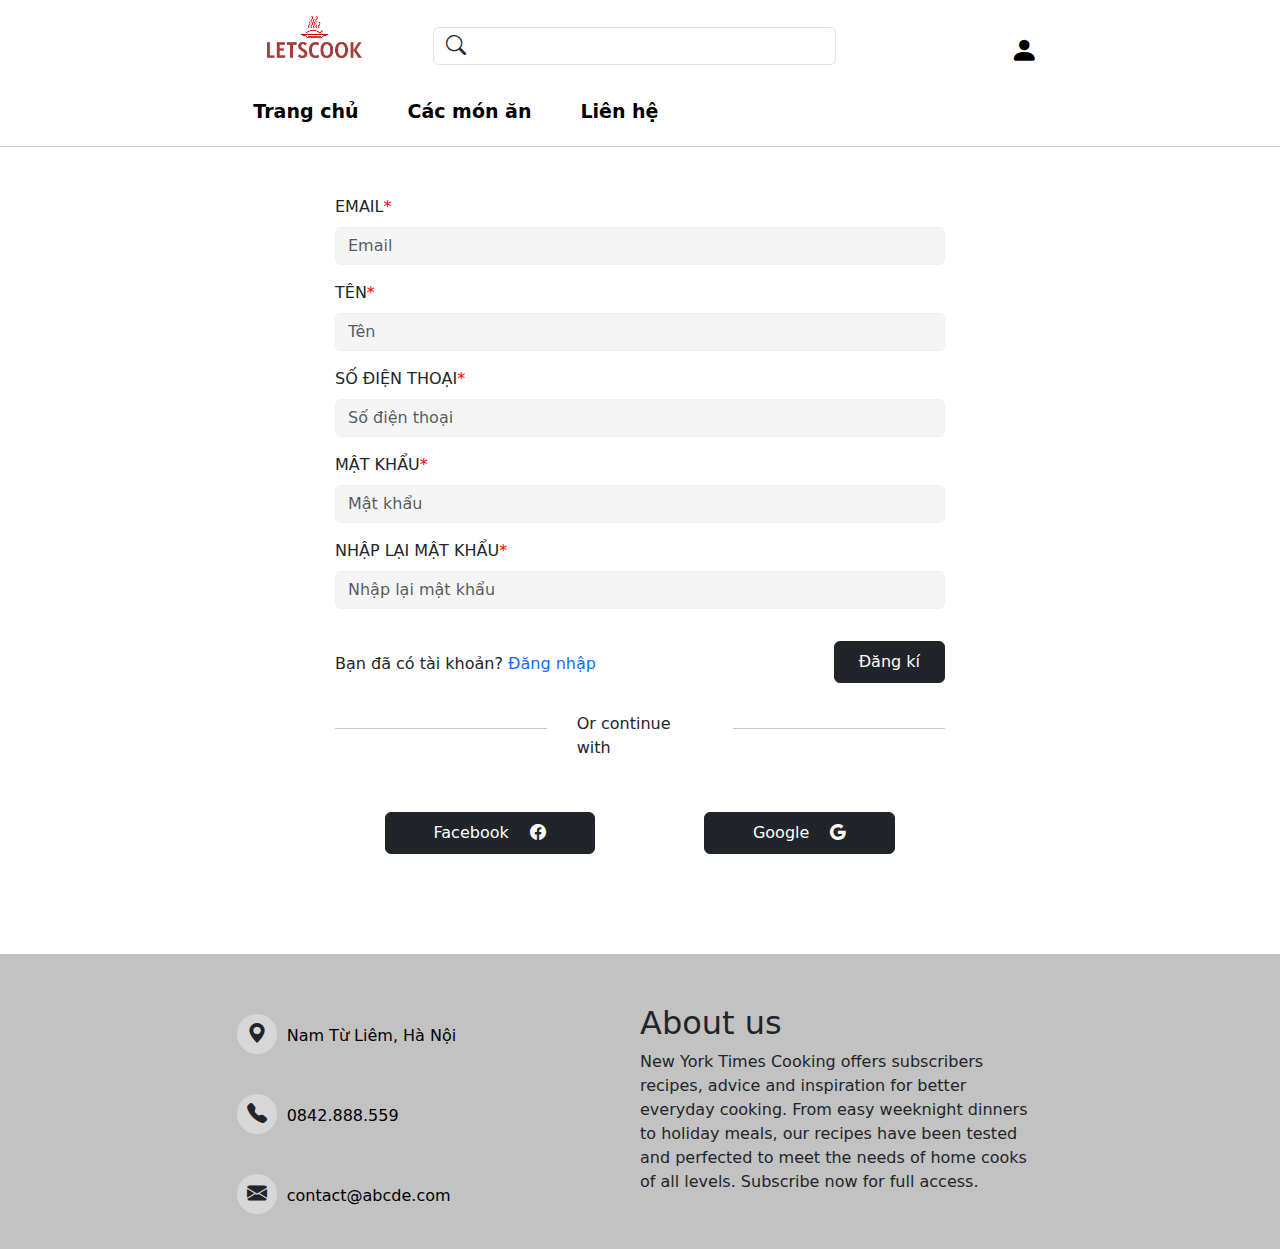
<file: register.html>
<!DOCTYPE html>
<html lang="en">

<head>
    <meta charset="UTF-8">
    <meta name="viewport" content="width=device-width, initial-scale=1.0">
    <title>Các món ăn</title>
    <link href="https://cdn.jsdelivr.net/npm/bootstrap@5.3.3/dist/css/bootstrap.min.css" rel="stylesheet" integrity="sha384-QWTKZyjpPEjISv5WaRU9OFeRpok6YctnYmDr5pNlyT2bRjXh0JMhjY6hW+ALEwIH" crossorigin="anonymous">
    <link rel="stylesheet" href="https://cdn.jsdelivr.net/npm/bootstrap-icons@1.11.3/font/bootstrap-icons.min.css">
    <link rel="stylesheet" href="assets/login.css">
    <link rel="stylesheet" href="assets/common.css">
</head>

<body>
    <div>
        <div id="header">
            <div class="sub-header row justify-content-center text-center  align-items-center">
                <a class="icon-header col-2" href="index.html">
                    <img src="./assets/images/logo/png/logo-no-background.png" alt="">
                </a>
                <div class="search-input col-4">
                    <i class="bi bi-search search-icon"></i>
                    <input type="text" style="padding-left: 40px;" class="form-control" id="exampleInputtext1" aria-describedby="textHelp">


                </div>
                <a class="col-2 user" href="login.html">
                    <i class="bi bi-person-fill"></i>

                </a>
            </div>

            <div class="nav-bar row  justify-content-center ">
                <div class="nav col-6">
                    <ul>
                        <li>
                            <a href="./index.html">Trang chủ</a>
                        </li>
                        <li>
                            <a href="./posts.html">
                                Các món ăn
                            </a>
                        </li>
                        <li>
                            <a href="./contact.html">Liên hệ</a>
                        </li>
                    </ul>
                </div>
                <div class="col-2">

                </div>

            </div>

        </div>


        <div id="login-block" class="mx-auto mt-5">
            <form class="row g-3 form-infor">

                <div class="col-12">
                    <label for="email" class="form-label">Email<span class="require">*</span></label>
                    <input type="email" class="form-control" required placeholder="Email" id="email">
                </div>
                <div class="col-12">
                    <label for="name" class="form-label">Tên<span class="require">*</span></label>
                    <input type="text" class="form-control" required placeholder="Tên" id="name">
                </div>
                <div class="col-12">
                    <label for="phoneNum" class="form-label">Số điện thoại<span class="require">*</span></label>
                    <input type="tel" class="form-control" required placeholder="Số điện thoại" id="phoneNum">
                </div>
                <div class="col-12">
                    <label for="password" class="form-label">Mật khẩu<span class="require">*</span></label>
                    <input type="password" class="form-control" required placeholder="Mật khẩu" id="password">
                </div>
                <div class="col-12">
                    <label for="confirm-pass" class="form-label">Nhập lại mật khẩu<span class="require">*</span></label>
                    <input type="confirm-pass" class="form-control" required placeholder="Nhập lại mật khẩu" id="confirm-pass">
                </div>

                <div class="col-6 ">
                    <p style="margin-top: 27px;">Bạn đã có tài khoản? <a style="text-decoration: none;" href="login.html">Đăng nhập</a></p>
                </div>
                <div class="col-6 text-end">
                    <button type="submit" class="btn btn-dark px-4 py-2  mt-3">Đăng kí</button>
                </div>
                <div class='break-form'>
                    <hr />
                    <p>Or continue with</p>
                    <hr />
                </div>
                <div class="thirty-part">
                    <button type="button" class="btn btn-dark px-5 py-2 mt-3">
                        Facebook 
                        <i class="ms-3 bi bi-facebook"></i>
                    </button>
                    <button type="button" class="btn btn-dark px-5 py-2 mt-3">
                        Google 
                        <i class="ms-3 bi bi-google"></i>
                    </button>

                </div>
            </form>


        </div>

        <div id="footer">
            <div class="row justify-content-center text-center">
                <div class="col-4">
                    <div class="infor-contact">
                        <div>
                            <i class="bi bi-geo-alt-fill"></i>
                        </div>
                        <p>
                            <a target="_blank" href="https://maps.app.goo.gl/7zAJmsRdcr9bZM5n9">Nam Từ Liêm, Hà
                                Nội</a>

                        </p>
                    </div>
                    <div class="infor-contact">
                        <div>
                            <i class="bi bi-telephone-fill"></i>
                        </div>
                        <p>
                            <a target="_blank" href="tel:0842.888.559">0842.888.559</a>
                        </p>
                    </div>
                    <div class="infor-contact">
                        <div>
                            <i class="bi bi-envelope-fill"></i>
                        </div>
                        <p>
                            <a target="_blank" href="mailto:contact@abcde.com">contact@abcde.com</a>
                        </p>
                    </div>
                </div>
                <div class="col-4 footer-about">
                    <h2>About us</h2>
                    <p>New York Times Cooking offers subscribers recipes, advice and inspiration for better everyday cooking. From easy weeknight dinners to holiday meals, our recipes have been tested and perfected to meet the needs of home cooks of all
                        levels. Subscribe now for full access.</p>
                </div>
            </div>

        </div>
    </div>
    <script src="https://cdn.jsdelivr.net/npm/bootstrap@5.3.3/dist/js/bootstrap.bundle.min.js" integrity="sha384-YvpcrYf0tY3lHB60NNkmXc5s9fDVZLESaAA55NDzOxhy9GkcIdslK1eN7N6jIeHz" crossorigin="anonymous"></script>


</body>

</html>
</file>
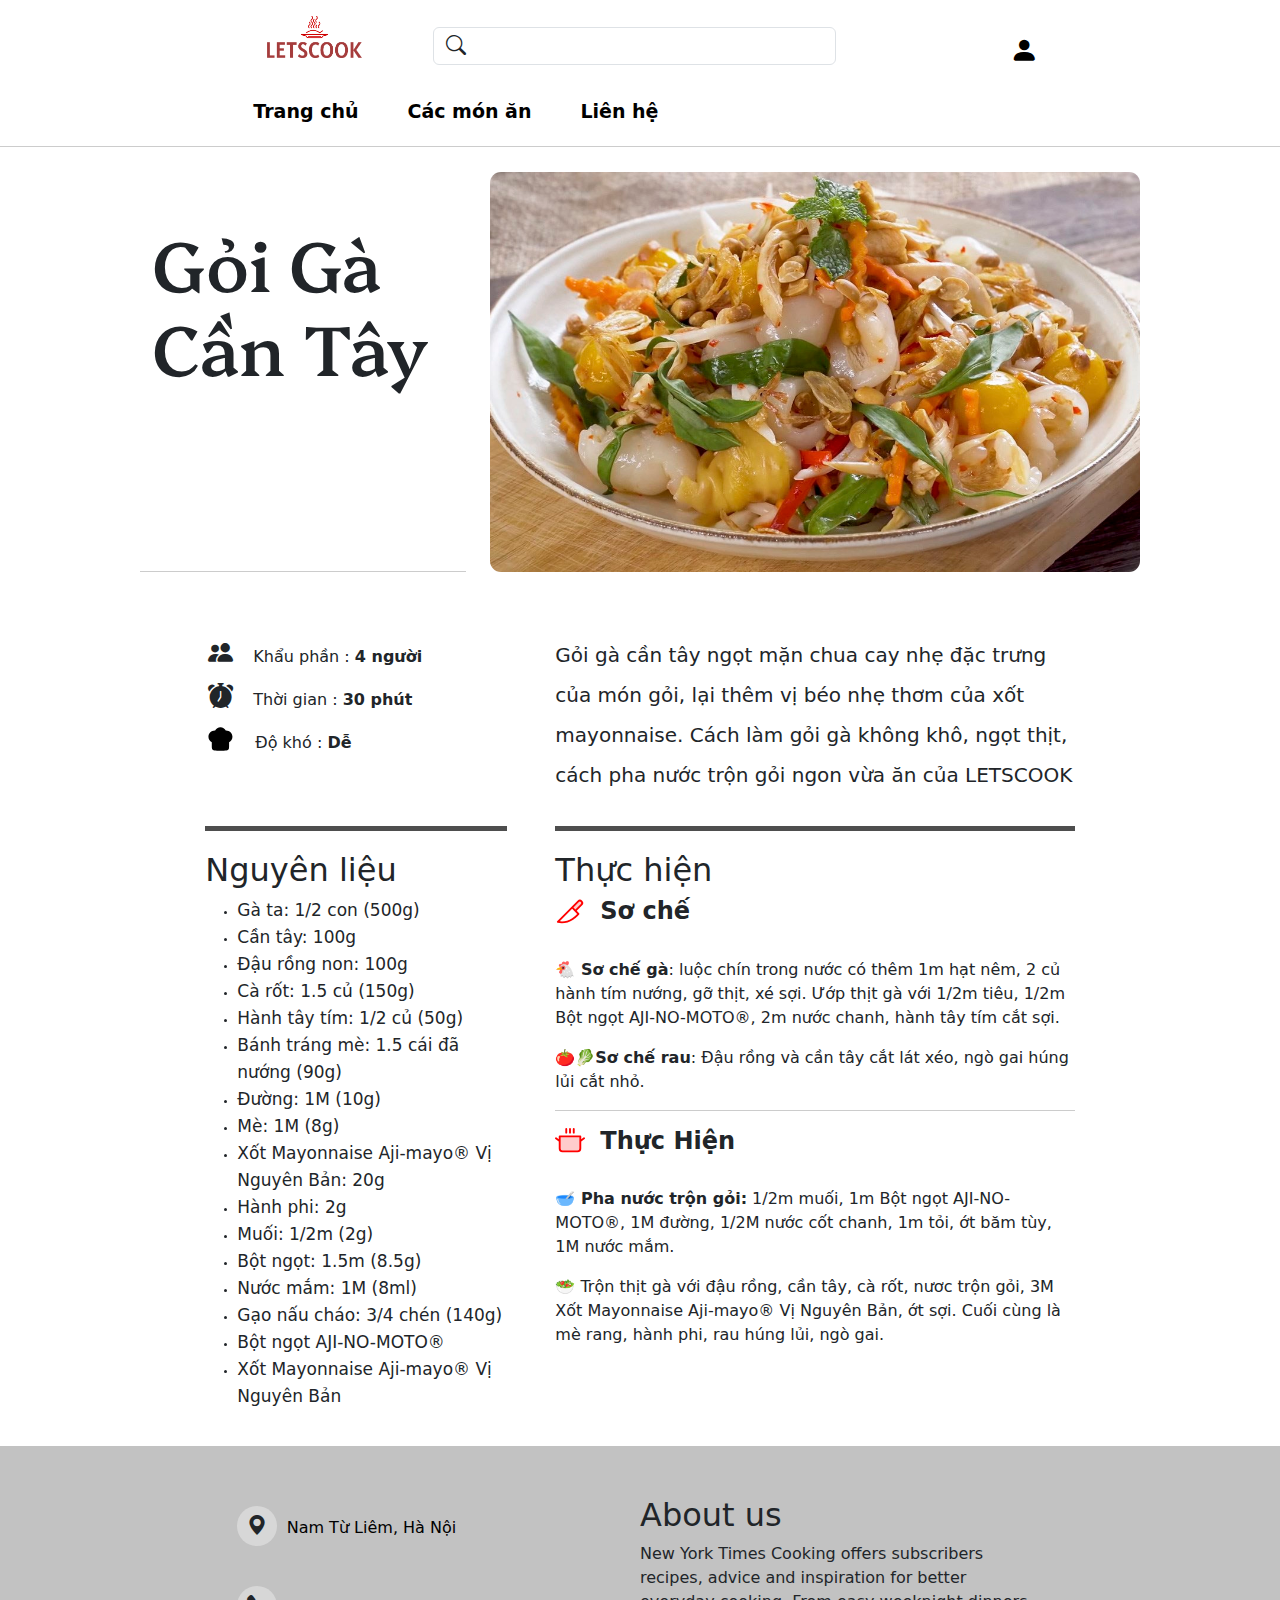
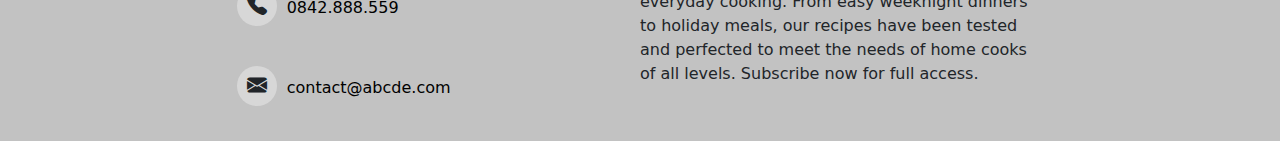
<file: post-detail/post-detail-1.html>
<!DOCTYPE html>
<html lang="en">

<head>
    <meta charset="UTF-8">
    <meta name="viewport" content="width=device-width, initial-scale=1.0">
    <title>Gỏi Gà Cần Tây</title>
    <link href="https://cdn.jsdelivr.net/npm/bootstrap@5.3.3/dist/css/bootstrap.min.css" rel="stylesheet"
        integrity="sha384-QWTKZyjpPEjISv5WaRU9OFeRpok6YctnYmDr5pNlyT2bRjXh0JMhjY6hW+ALEwIH" crossorigin="anonymous">
    <link rel="stylesheet" href="https://cdn.jsdelivr.net/npm/bootstrap-icons@1.11.3/font/bootstrap-icons.min.css">
    <link rel="preconnect" href="https://fonts.googleapis.com">
    <link rel="preconnect" href="https://fonts.gstatic.com" crossorigin>
    <link href="https://fonts.googleapis.com/css2?family=Platypi:ital,wght@0,300..800;1,300..800&display=swap"
        rel="stylesheet">
    <link rel="stylesheet" href="../assets/post-detail.css">
    <link rel="stylesheet" href="../assets/common.css">

</head>

<body>
    <div>
        <div id="header">
            <div class="sub-header row justify-content-center text-center  align-items-center">
                <a class="icon-header col-2" href="index.html">
                    <img src="../assets/images/logo/png/logo-no-background.png" alt="">
                </a>
                <div class="search-input col-4">
                    <i class="bi bi-search search-icon"></i>
                    <input type="text" style="padding-left: 40px;" class="form-control" id="exampleInputtext1"
                        aria-describedby="textHelp">


                </div>
                <a class="col-2 user" href="../login.html">
                        <i class="bi bi-person-fill"></i>

                </a>
            </div>
          
            <div class="nav-bar row  justify-content-center ">
                <div class="nav col-6">
                    <ul>
                        <li>
                            <a href="../index.html">Trang chủ</a>
                        </li>
                        <li>
                            <a href="../posts.html">
                                Các món ăn
                            </a>
                        </li>
                        <li>
                            <a href="../contact.html">Liên hệ</a>
                        </li>
            
                    </ul>
                </div>
                <div class="col-2">

                </div>

            </div>

        </div>
        <div id="post-detail">
            <div class="row justify-content-center gap-4 mb-5">
                <div class="col-3 mt-5 heading-block">
                    <div class="heading">
                        <h2>Gỏi Gà Cần Tây</h2>

                    </div>
                </div>
                <div class="col-5 img-container">
                    <img src="/assets/images/thumbcmscn-1200x676-19.jpg" alt="">
                </div>


            </div>
            <div class="row justify-content-center gap-4">
                <div class="col-3">
                    <div class="sub-discrip">
                        <div class="discrip-logo">
                            <i class="bi bi-people-fill"></i>
                        </div>
                        <div class="sub-discrip-content">
                            <p class="inline">Khẩu phần :</p>
                            <strong class="inline">4 người</strong>
                        </div>
                    </div>
                    <div class="sub-discrip">
                        <div class="discrip-logo">
                            <i class="bi bi-alarm-fill"></i>
                        </div>
                        <div class="sub-discrip-content">
                            <p class="inline">Thời gian :</p>
                            <strong class="inline">30 phút</strong>
                        </div>

                    </div>
                    <div class="sub-discrip">
                        <div class="discrip-logo">
                            <svg xmlns="http://www.w3.org/2000/svg" width="30px" height="30px" viewBox="0 0 17 16"
                                fill="none" style=" margin-top: 3px;">
                                <path fill-rule="evenodd" clip-rule="evenodd"
                                    d="M5.74735 3.24524C6.27944 2.15489 7.42349 1.40002 8.7502 1.40002C10.0769 1.40002 11.221 2.15489 11.753 3.24524C11.8061 3.24301 11.8594 3.24189 11.913 3.24189C13.9217 3.24189 15.5502 4.82242 15.5502 6.77212C15.5502 8.1109 14.7825 9.27472 13.6525 9.87307V11.7157C13.6525 12.2673 13.6526 12.7273 13.602 13.0925C13.5486 13.4779 13.4311 13.8259 13.143 14.1055C12.8549 14.3851 12.4964 14.4992 12.0993 14.551C11.723 14.6001 11.2491 14.6 10.6808 14.6H6.81963C6.25129 14.6 5.77736 14.6001 5.40113 14.551C5.00402 14.4992 4.64548 14.3851 4.35737 14.1055C4.06926 13.8259 3.95181 13.4779 3.89842 13.0925C3.84783 12.7273 3.84785 12.2673 3.84787 11.7157V9.87307C2.71794 9.27472 1.9502 8.1109 1.9502 6.77212C1.9502 4.82242 3.57863 3.24189 5.5874 3.24189C5.64098 3.24189 5.6943 3.24301 5.74735 3.24524Z"
                                    fill="#000"></path>
                            </svg>
                        </div>
                        <div class="sub-discrip-content">
                            <p class="inline">Độ khó :</p>
                            <strong class="inline">Dễ</strong>
                        </div>
                    </div>

                </div>
                <div class="col-5">
                    <p class="discription-text">
                        Gỏi gà cần tây ngọt mặn chua cay nhẹ đặc trưng của món gỏi, lại thêm vị béo nhẹ thơm của xốt
                        mayonnaise. Cách làm gỏi gà không khô, ngọt thịt, cách pha nước trộn gỏi ngon vừa ăn của
                        LETSCOOK
                    </p>

                </div>


            </div>
            <div class="row justify-content-center gap-4">
                <div class="col-3">
                    <h2 class="process-heading">
                        Nguyên liệu
                    </h2>
                    <div class="ingredients">
                        <ul>
                            <li><span>Gà ta: 1/2 con (500g) </span></li>
                            <li><span>Cần tây: 100g </span></li>
                            <li><span>Đậu rồng non: 100g </span></li>
                            <li><span>Cà rốt: 1.5 củ (150g) </span></li>
                            <li><span>Hành tây tím: 1/2 củ (50g) </span></li>
                            <li><span>Bánh tráng mè: 1.5 cái đã nướng (90g) </span></li>
                            <li><span>Đường: 1M (10g) </span></li>
                            <li><span>Mè: 1M (8g) </span></li>
                            <li><span>Xốt Mayonnaise Aji-mayo® Vị Nguyên Bản: 20g </span></li>
                            <li><span>Hành phi: 2g </span></li>
                            <li><span>Muối: 1/2m (2g) </span></li>
                            <li><span>Bột ngọt: 1.5m (8.5g) </span></li>
                            <li><span>Nước mắm: 1M (8ml) </span></li>
                            <li><span>Gạo nấu cháo: 3/4 chén (140g) </span></li>
                            <li><span>Bột ngọt AJI-NO-MOTO® </span></li>
                            <li><span>Xốt Mayonnaise Aji-mayo® Vị Nguyên Bản</span></li>
                        </ul>
                    </div>
                </div>
                <div class="col-5">
                    <h2 class="process-heading">
                        Thực hiện
                    </h2>
                    <div class="preparation">
                        <div class="session-prepare mb-3">
                            <div class="session-heading mb-4">
                                <svg xmlns="http://www.w3.org/2000/svg" width="30" height="30" style=""
                                    viewBox="0 0 256 256">
                                    <path
                                        d="M226.2 65.8 174 118l-28-28 52.2-52.2a19.8 19.8 0 0 1 28 0 19.8 19.8 0 0 1 0 28"
                                        opacity=".2" fill="#FF0000"></path>
                                    <path
                                        d="M231.87 32.13a27.84 27.84 0 0 0-39.32 0L18.34 206.4a8 8 0 0 0 3.86 13.45A160.67 160.67 0 0 0 58.4 224c32.95 0 65.92-10.2 96.95-30.23 31.76-20.5 50.19-43.82 51-44.81a8 8 0 0 0-.64-10.59L185.32 118l46.55-46.56a27.85 27.85 0 0 0 0-39.31M189.1 144.44a220.41 220.41 0 0 1-42.86 36.16c-34.43 22.1-69.94 30.92-105.77 26.3L146 101.33Zm31.46-84.3L174 106.7 157.32 90l46.55-46.56a11.8 11.8 0 0 1 16.69 16.69Z"
                                        fill="#FF0000"></path>
                                </svg>
                                <h4>Sơ chế</h4>
                            </div>
                            <div>
                                <p><strong>🐔 Sơ chế gà</strong>: luộc chín trong nước có thêm 1m hạt nêm, 2 củ hành tím
                                    nướng, gỡ thịt, xé sợi. Ướp thịt gà với 1/2m tiêu, 1/2m Bột ngọt AJI-NO-MOTO®, 2m
                                    nước chanh, hành tây tím cắt sợi.</p>
                                <p><strong>🍅🥬Sơ chế rau</strong>: Đậu rồng và cần tây cắt lát xéo, ngò gai húng lủi
                                    cắt nhỏ.</p>
                            </div>
                        </div>
                        <div class="session-process">
                            <div class="session-heading mb-4">
                                <svg xmlns="http://www.w3.org/2000/svg" width="30" height="30" viewBox="0 0 256 256">
                                    <path d="M216 80v104a24 24 0 0 1-24 24H64a24 24 0 0 1-24-24V80Z" opacity=".2"
                                        fill="#FF0000" />
                                    <path
                                        d="M88 48V16a8 8 0 0 1 16 0v32a8 8 0 0 1-16 0m40 8a8 8 0 0 0 8-8V16a8 8 0 0 0-16 0v32a8 8 0 0 0 8 8m32 0a8 8 0 0 0 8-8V16a8 8 0 0 0-16 0v32a8 8 0 0 0 8 8m92.8 46.4L224 124v60a32 32 0 0 1-32 32H64a32 32 0 0 1-32-32v-60L3.2 102.4a8 8 0 0 1 9.6-12.8L32 104V80a8 8 0 0 1 8-8h176a8 8 0 0 1 8 8v24l19.2-14.4a8 8 0 0 1 9.6 12.8M208 88H48v96a16 16 0 0 0 16 16h128a16 16 0 0 0 16-16Z"
                                        fill="#FF0000" />
                                </svg>
                                <h4>Thực Hiện</h4>
                            </div>
                            <div>
                                <p><strong>🥣&nbsp;Pha nước trộn gỏi:</strong> 1/2m muối, 1m Bột ngọt AJI-NO-MOTO®, 1M
                                    đường, 1/2M nước cốt chanh, 1m tỏi, ớt băm tùy, 1M nước mắm.</p>
                                <p>🥗&nbsp;Trộn thịt gà với đậu rồng, cần tây, cà rốt, nươc trộn gỏi, 3M Xốt Mayonnaise
                                    Aji-mayo® Vị Nguyên Bản, ớt sợi. Cuối cùng là mè rang, hành phi, rau húng lủi, ngò
                                    gai.</p>
                            </div>
                        </div>
                    </div>

                </div>


            </div>
        </div>
        <div id="footer">
            <div class="row justify-content-center text-center">
                <div class="col-4">
                    <div class="infor-contact">
                        <div>
                            <i class="bi bi-geo-alt-fill"></i>
                        </div>
                        <p>
                            <a target="_blank" href="https://maps.app.goo.gl/7zAJmsRdcr9bZM5n9">Nam Từ Liêm, Hà
                                Nội</a>

                        </p>
                    </div>
                    <div class="infor-contact">
                        <div>
                            <i class="bi bi-telephone-fill"></i>
                        </div>
                        <p>
                            <a target="_blank" href="tel:0842.888.559">0842.888.559</a>
                        </p>
                    </div>
                    <div class="infor-contact">
                        <div>
                            <i class="bi bi-envelope-fill"></i>
                        </div>
                        <p>
                            <a target="_blank" href="mailto:contact@abcde.com">contact@abcde.com</a>
                        </p>
                    </div>
                </div>
                <div class="col-4 footer-about">
                    <h2>About us</h2>
                    <p>New York Times Cooking offers subscribers recipes, advice and inspiration for better everyday
                        cooking. From easy weeknight dinners to holiday meals, our recipes have been tested and
                        perfected to meet the needs of home cooks of all levels. Subscribe now for full access.</p>
                </div>
            </div>

        </div>
    </div>
    </div>
    <script src="https://cdn.jsdelivr.net/npm/bootstrap@5.3.3/dist/js/bootstrap.bundle.min.js"
        integrity="sha384-YvpcrYf0tY3lHB60NNkmXc5s9fDVZLESaAA55NDzOxhy9GkcIdslK1eN7N6jIeHz"
        crossorigin="anonymous"></script>


</body>

</html>
</file>
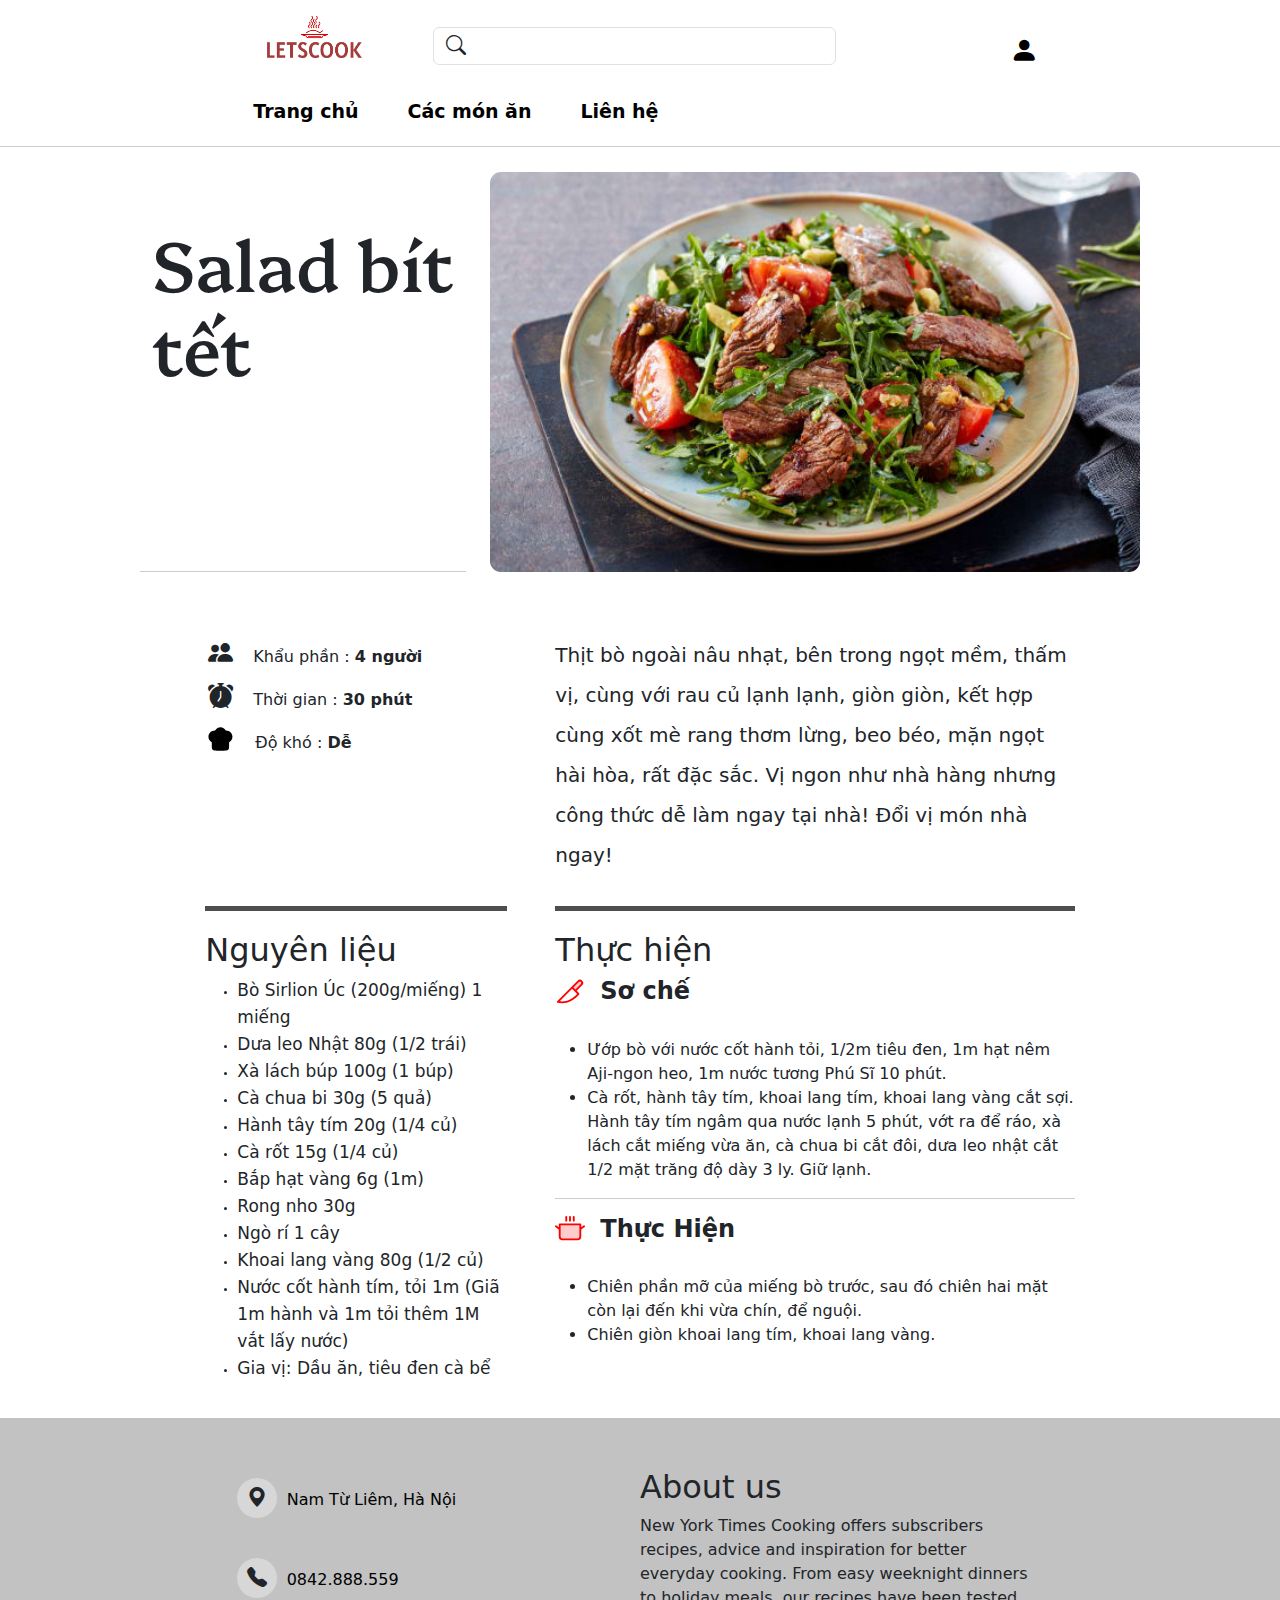
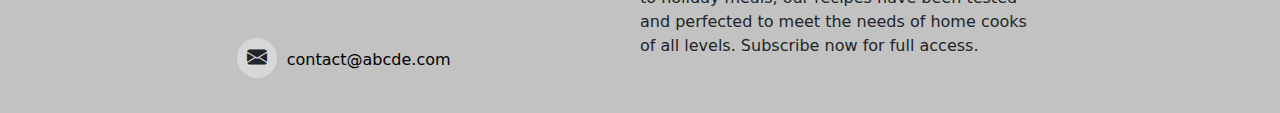
<file: post-detail/post-detail-2.html>
<!DOCTYPE html>
<html lang="en">

<head>
    <meta charset="UTF-8">
    <meta name="viewport" content="width=device-width, initial-scale=1.0">
    <title>Salad bít tết</title>
    <link href="https://cdn.jsdelivr.net/npm/bootstrap@5.3.3/dist/css/bootstrap.min.css" rel="stylesheet"
        integrity="sha384-QWTKZyjpPEjISv5WaRU9OFeRpok6YctnYmDr5pNlyT2bRjXh0JMhjY6hW+ALEwIH" crossorigin="anonymous">
    <link rel="stylesheet" href="https://cdn.jsdelivr.net/npm/bootstrap-icons@1.11.3/font/bootstrap-icons.min.css">
    <link rel="preconnect" href="https://fonts.googleapis.com">
    <link rel="preconnect" href="https://fonts.gstatic.com" crossorigin>
    <link href="https://fonts.googleapis.com/css2?family=Platypi:ital,wght@0,300..800;1,300..800&display=swap"
        rel="stylesheet">
    <link rel="stylesheet" href="../assets/post-detail.css">
    <link rel="stylesheet" href="../assets/common.css">

</head>

<body>
    <div>
        <div id="header">
            <div class="sub-header row justify-content-center text-center  align-items-center">
                <a class="icon-header col-2" href="index.html">
                    <img src="../assets/images/logo/png/logo-no-background.png" alt="">
                </a>
                <div class="search-input col-4">
                    <i class="bi bi-search search-icon"></i>
                    <input type="text" style="padding-left: 40px;" class="form-control" id="exampleInputtext1"
                        aria-describedby="textHelp">


                </div>
                <a class="col-2 user" href="../login.html">
                        <i class="bi bi-person-fill"></i>

                </a>
            </div>
          
            <div class="nav-bar row  justify-content-center ">
                <div class="nav col-6">
                    <ul>
                        <li>
                            <a href="../index.html">Trang chủ</a>
                        </li>
                        <li>
                            <a href="../posts.html">
                                Các món ăn
                            </a>
                        </li>
                        <li>
                            <a href="../contact.html">Liên hệ</a>
                        </li>
            
                    </ul>
                </div>
                <div class="col-2">

                </div>

            </div>

        </div>

        <div id="post-detail">
            <div class="row justify-content-center gap-4 mb-5">
                <div class="col-3 mt-5 heading-block">
                    <div class="heading">
                        <h2>Salad bít tết</h2>

                    </div>
                </div>
                <div class="col-5 img-container">
                    <img src="/assets/images/cach-lam-salad-an-kem-bo-bit-tet-nhanh-de-179225244198.jpg" alt="">
                </div>


            </div>
            <div class="row justify-content-center gap-4">
                <div class="col-3">
                    <div class="sub-discrip">
                        <div class="discrip-logo">
                            <i class="bi bi-people-fill"></i>
                        </div>
                        <div class="sub-discrip-content">
                            <p class="inline">Khẩu phần :</p>
                            <strong class="inline">4 người</strong>
                        </div>
                    </div>
                    <div class="sub-discrip">
                        <div class="discrip-logo">
                            <i class="bi bi-alarm-fill"></i>
                        </div>
                        <div class="sub-discrip-content">
                            <p class="inline">Thời gian :</p>
                            <strong class="inline">30 phút</strong>
                        </div>

                    </div>
                    <div class="sub-discrip">
                        <div class="discrip-logo">
                            <svg xmlns="http://www.w3.org/2000/svg" width="30px" height="30px" viewBox="0 0 17 16"
                                fill="none" style=" margin-top: 3px;">
                                <path fill-rule="evenodd" clip-rule="evenodd"
                                    d="M5.74735 3.24524C6.27944 2.15489 7.42349 1.40002 8.7502 1.40002C10.0769 1.40002 11.221 2.15489 11.753 3.24524C11.8061 3.24301 11.8594 3.24189 11.913 3.24189C13.9217 3.24189 15.5502 4.82242 15.5502 6.77212C15.5502 8.1109 14.7825 9.27472 13.6525 9.87307V11.7157C13.6525 12.2673 13.6526 12.7273 13.602 13.0925C13.5486 13.4779 13.4311 13.8259 13.143 14.1055C12.8549 14.3851 12.4964 14.4992 12.0993 14.551C11.723 14.6001 11.2491 14.6 10.6808 14.6H6.81963C6.25129 14.6 5.77736 14.6001 5.40113 14.551C5.00402 14.4992 4.64548 14.3851 4.35737 14.1055C4.06926 13.8259 3.95181 13.4779 3.89842 13.0925C3.84783 12.7273 3.84785 12.2673 3.84787 11.7157V9.87307C2.71794 9.27472 1.9502 8.1109 1.9502 6.77212C1.9502 4.82242 3.57863 3.24189 5.5874 3.24189C5.64098 3.24189 5.6943 3.24301 5.74735 3.24524Z"
                                    fill="#000"></path>
                            </svg>
                        </div>
                        <div class="sub-discrip-content">
                            <p class="inline">Độ khó :</p>
                            <strong class="inline">Dễ</strong>
                        </div>
                    </div>

                </div>
                <div class="col-5">
                    <p class="discription-text">
                        Thịt bò ngoài nâu nhạt, bên trong ngọt mềm, thấm vị, cùng với rau củ lạnh lạnh, giòn giòn, kết
                        hợp cùng xốt mè rang thơm lừng, beo béo, mặn ngọt hài hòa, rất đặc sắc. Vị ngon như nhà hàng
                        nhưng công thức dễ làm ngay tại nhà! Đổi vị món nhà ngay!
                    </p>

                </div>


            </div>
            <div class="row justify-content-center gap-4">
                <div class="col-3">
                    <h2 class="process-heading">
                        Nguyên liệu
                    </h2>
                    <div class="ingredients">
                        <ul>
                            <li><span>Bò Sirlion Úc (200g/miếng) 1 miếng </span></li>
                            <li><span>Dưa leo Nhật 80g (1/2 trái) </span></li>
                            <li><span>Xà lách búp 100g (1 búp) </span></li>
                            <li><span>Cà chua bi 30g (5 quả) </span></li>
                            <li><span>Hành tây tím 20g (1/4 củ) </span></li>
                            <li><span>Cà rốt 15g (1/4 củ) </span></li>
                            <li><span>Bắp hạt vàng 6g (1m) </span></li>
                            <li><span>Rong nho 30g </span></li>
                            <li><span>Ngò rí 1 cây </span></li>
                            <li><span>Khoai lang vàng 80g (1/2 củ) </span></li>
                            <li><span>Nước cốt hành tím, tỏi 1m (Giã 1m hành và 1m tỏi thêm 1M vắt lấy nước) </span>
                            </li>
                            <li><span>Gia vị: Dầu ăn, tiêu đen cà bể </span></li>

                        </ul>
                    </div>
                </div>
                <div class="col-5">
                    <h2 class="process-heading">
                        Thực hiện
                    </h2>
                    <div class="preparation">
                        <div class="session-prepare mb-3">
                            <div class="session-heading mb-4">
                                <svg xmlns="http://www.w3.org/2000/svg" width="30" height="30" style=""
                                    viewBox="0 0 256 256">
                                    <path
                                        d="M226.2 65.8 174 118l-28-28 52.2-52.2a19.8 19.8 0 0 1 28 0 19.8 19.8 0 0 1 0 28"
                                        opacity=".2" fill="#FF0000"></path>
                                    <path
                                        d="M231.87 32.13a27.84 27.84 0 0 0-39.32 0L18.34 206.4a8 8 0 0 0 3.86 13.45A160.67 160.67 0 0 0 58.4 224c32.95 0 65.92-10.2 96.95-30.23 31.76-20.5 50.19-43.82 51-44.81a8 8 0 0 0-.64-10.59L185.32 118l46.55-46.56a27.85 27.85 0 0 0 0-39.31M189.1 144.44a220.41 220.41 0 0 1-42.86 36.16c-34.43 22.1-69.94 30.92-105.77 26.3L146 101.33Zm31.46-84.3L174 106.7 157.32 90l46.55-46.56a11.8 11.8 0 0 1 16.69 16.69Z"
                                        fill="#FF0000"></path>
                                </svg>
                                <h4>Sơ chế</h4>
                            </div>
                            <div>
                                <ul>
                                    <li>Ướp bò với nước cốt hành tỏi, 1/2m tiêu đen, 1m hạt nêm Aji-ngon heo, 1m nước
                                        tương Phú Sĩ 10 phút.</li>
                                    <li>Cà rốt, hành tây tím, khoai lang tím, khoai lang vàng cắt sợi. Hành tây tím ngâm
                                        qua nước lạnh 5 phút, vớt ra để ráo, xà lách cắt miếng vừa ăn, cà chua bi cắt
                                        đôi, dưa leo nhật cắt 1/2 mặt trăng độ dày 3 ly. Giữ lạnh.</li>
                                </ul>
                            </div>
                        </div>
                        <div class="session-process">
                            <div class="session-heading mb-4">
                                <svg xmlns="http://www.w3.org/2000/svg" width="30" height="30" viewBox="0 0 256 256">
                                    <path d="M216 80v104a24 24 0 0 1-24 24H64a24 24 0 0 1-24-24V80Z" opacity=".2"
                                        fill="#FF0000" />
                                    <path
                                        d="M88 48V16a8 8 0 0 1 16 0v32a8 8 0 0 1-16 0m40 8a8 8 0 0 0 8-8V16a8 8 0 0 0-16 0v32a8 8 0 0 0 8 8m32 0a8 8 0 0 0 8-8V16a8 8 0 0 0-16 0v32a8 8 0 0 0 8 8m92.8 46.4L224 124v60a32 32 0 0 1-32 32H64a32 32 0 0 1-32-32v-60L3.2 102.4a8 8 0 0 1 9.6-12.8L32 104V80a8 8 0 0 1 8-8h176a8 8 0 0 1 8 8v24l19.2-14.4a8 8 0 0 1 9.6 12.8M208 88H48v96a16 16 0 0 0 16 16h128a16 16 0 0 0 16-16Z"
                                        fill="#FF0000" />
                                </svg>
                                <h4>Thực Hiện</h4>
                            </div>
                            <div>
                                <ul>
                                    <li>Chiên phần mỡ của miếng bò trước, sau đó chiên hai mặt còn lại đến khi vừa chín,
                                        để nguội.</li>
                                    <li>Chiên giòn khoai lang tím, khoai lang vàng.</li>
                                </ul>
                            </div>
                        </div>
                    </div>

                </div>


            </div>
        </div>
        <div id="footer">
            <div class="row justify-content-center text-center">
                <div class="col-4">
                    <div class="infor-contact">
                        <div>
                            <i class="bi bi-geo-alt-fill"></i>
                        </div>
                        <p>
                            <a target="_blank" href="https://maps.app.goo.gl/7zAJmsRdcr9bZM5n9">Nam Từ Liêm, Hà
                                Nội</a>

                        </p>
                    </div>
                    <div class="infor-contact">
                        <div>
                            <i class="bi bi-telephone-fill"></i>
                        </div>
                        <p>
                            <a target="_blank" href="tel:0842.888.559">0842.888.559</a>
                        </p>
                    </div>
                    <div class="infor-contact">
                        <div>
                            <i class="bi bi-envelope-fill"></i>
                        </div>
                        <p>
                            <a target="_blank" href="mailto:contact@abcde.com">contact@abcde.com</a>
                        </p>
                    </div>
                </div>
                <div class="col-4 footer-about">
                    <h2>About us</h2>
                    <p>New York Times Cooking offers subscribers recipes, advice and inspiration for better everyday
                        cooking. From easy weeknight dinners to holiday meals, our recipes have been tested and
                        perfected to meet the needs of home cooks of all levels. Subscribe now for full access.</p>
                </div>
            </div>

        </div>
    </div>
    </div>
    <script src="https://cdn.jsdelivr.net/npm/bootstrap@5.3.3/dist/js/bootstrap.bundle.min.js"
        integrity="sha384-YvpcrYf0tY3lHB60NNkmXc5s9fDVZLESaAA55NDzOxhy9GkcIdslK1eN7N6jIeHz"
        crossorigin="anonymous"></script>


</body>

</html>
</file>
<file: assets/index.css>
#slider img{
    inset: 0px;
    object-fit: cover;
    color: transparent;
}

#content {
    margin-top: 25px;
    display: flex;
    flex-direction: column;
    justify-content: center;
    gap: 15px;
}

#content .sub-content {
    /* border-bottom: 1px solid #ccc; */
    margin: 15px 0;
}

#content .img-container {
    width: 650px;
    height: 450px;
    overflow: hidden;
    border-radius: 11px;
    padding: 0;

}

#content .img-container img {
    transition: transform 1s ease;
    height: 100%;

    width: 100%;
    inset: 0px;
    object-fit: cover;
    color: transparent;
}
#content .img-container img:hover{
   transform: scale(1.2);
   border-radius: 11px;

}

#content .heading {
    color: #df321b;
    margin-bottom: 25px;
    text-decoration: none;
}

#content .discription {
    font-size: 18px;
    line-height: 36px;
}

#content .time {
    font-style: italic;
    font-weight: 600;
}
</file>
<file: assets/common.css>
*{
    box-sizing: border-box;
    margin: 0;
    padding: 0;
}
#header {
    border-bottom: 1px solid #ccc;
}
#header .sub-header {
    padding-top: 15px;
}

#header>div{
    width: 100%;
}

#header .sub-header .icon-header {
    transform: none;   
}

#header .sub-header .icon-header img{
    width: 50%;
    margin-bottom: 18px;
}



#header .sub-header .search-input {
    position: relative;
    margin-right: 150px;
}

#header .sub-header .search-icon {
    position: absolute;
    font-size: 20px;
    top: 3px;
    left: 25px;
}

#header .nav-bar ul{
    list-style: none;
    display: flex;
    gap: 9px;
    margin: 0;
}

#header .nav-bar li a{
    text-decoration: none;
    color:black;
    display: block;
    border: none;
    background: #fff;
    font-size: 19px;
    font-weight: 600;
    padding: 20px;
    position: relative;
    overflow: hidden;
}
#header .nav-bar li a::after {
    content: '';
    position: absolute;
    left: 0;
    bottom: 0;
    width: 0;
    height: 4px;
    border-bottom: 4px solid #cf0000;

    transition: width 0.5s; 
}

#header .nav-bar li a:hover::after{
    width: 100%;
}

#header .user {
    font-size: 28px;
    display: block;
    margin-top: 12px;
    color: #000;
    width: 50px;
    height: 50px;
    border-radius: 50%;
    text-align: center;
    line-height: 47px;
}

#header .user:hover{
    font-size: 28px;
    opacity: .8;
    cursor: pointer;
    background-color: rgba(0,0,0,.2);
  

}

#footer{
    background-color: #c2c2c2;
    padding: 50px 20px 5px 20px;
    margin-top: 20px;   
}

#footer>div{
    width: 100%;
}

#footer .infor-contact{
    display: flex;
}
#footer .infor-contact div{
    margin: 10px;
    font-size: 20px;
    background-color: #d7d7d7;
    padding: 5px;
    border-radius: 50%;
    width: 40px;
    height: 40px;    
}

#footer .infor-contact p{
   line-height: 4;
   color: #000;
}
#footer .infor-contact a{
    color: #000;
    text-decoration: none;
 }

#footer .infor-contact a:hover{
    color: #000;
    opacity: .7;
}
 
 

#footer .footer-about{
    text-align: left;
}
</file>
<file: assets/contact.css>
#contact-block{
    max-width: 710px;
    margin-bottom: 40px;
}

#contact-block .heading-contact{
    margin-top: 50px;
    font-weight: 800;
}
#contact-block .information{
    font-size: 16px;
    font-weight: 500;
    line-height: 20px;
}

#contact-block .form-infor label{
    text-transform: uppercase;
    font-weight: 400;
}
#contact-block .form-infor input,
#contact-block .form-infor textarea{
    background-color: #f5f5f5;
    border-color:#f0f0f0;
}

#contact-block .form-infor input:focus,
#contact-block .form-infor textarea:focus{
    border-color:#d2d2d2;
}

#contact-block .form-infor button{
   font-size: 20px;
   font-weight: 600;
}


#contact-block .require {
   color: red;
   font-size: 20px;
}
</file>
<file: assets/login.css>
#login-block {
    max-width: 610px;
    margin-bottom: 100px;
}

#login-block .break-form {
    gap: 30px;
    display: flex;
    justify-content: center;
    align-items: flex-start;
    margin: 20px 0;
}

#login-block .break-form hr {
    width: 100%;
}

#login-block .break-form p {
    width: 365px;
}

#login-block .thirty-part {
    margin: 0;
    display: flex;
    justify-content: space-around;
    gap: 10px;
}

#login-block input {
    background-color: #f5f5f5;
    border-color: #f0f0f0;
}

#login-block label {
    text-transform: uppercase;
}

#login-block .require {
    color: red;
}
</file>
<file: assets/posts.css>
#posts {
    margin-top: 25px;
    display: flex;
    align-items: center;
    gap: 55px;
    flex-direction: column;
}

#posts a {
    display: block;
    cursor: pointer;
    position: relative;
    background-color: #fff;
    border: 1px solid #e6e6e6;
    transition: box-shadow .2s ease-in-out;
    text-decoration: none;
    color: black;
    overflow: hidden;
    border-radius: 6px;
    transition: box-shadow ease 1s;
}

#posts a:hover {
    box-shadow: rgba(0, 0, 0, 0.25) 0px 14px 28px, rgba(0, 0, 0, 0.22) 0px 10px 10px;

}

#posts a:hover img {
    transform: scale(1.2);
}

#posts .img-post {
    width: 270px;
    height: 270px;
    object-fit: cover;
    overflow: hidden;
}

#posts .img-post img{
    width: 100%;
    height: 100%;
    transition:  ease 1s;

}

#posts .discrip-post {
    margin-top: 15px;
    margin-left: 10px;
}

#posts .discrip-post h3 {
    font-size: 22px;
}

#posts .discrip-post p {
    font-size: 15px;
    font-weight: 400;
    font-style: italic;
}

#posts .slider {}
</file>
<file: assets/post-detail.css>
.inline{
    display: inline;
}
#post-detail {
    margin-top: 25px;
    display: flex;
    flex-direction: column;
    justify-content: center;
    gap: 15px;
}



#post-detail .img-container {
    width: 650px;
    height: 400px;
    overflow: hidden;
    border-radius: 11px;
    padding: 0;

}

#post-detail .img-container img {
    transition: transform 1s ease;
    height: 100%;

    width: 100%;
    inset: 0px;
    object-fit: cover;
    color: transparent;
}
#post-detail .img-container img:hover{
   transform: scale(1.1);
   border-radius: 11px;

}


#post-detail .heading-block{
    border-bottom: 1px solid #ccc;
}
#post-detail .heading {
    margin-bottom: 25px;
    font-family: "Platypi", serif;
}

#post-detail .heading h2{
    font-size: 70px !important;

}
#post-detail .sub-discrip {
   display: flex;
 }
 #post-detail .sub-discrip .sub-discrip-content{
    line-height: 43px;
    margin-left: 20px;
}
#post-detail .sub-discrip .discrip-logo>i{
   font-size: 25px;
   padding-left: 3px;
}

.chef-hat-logo{
    background-color: red;
    -webkit-mask: url(https://monngonmoingay.com/images/icons/chef-hat-fill.svg) no-repeat center;
    mask: url(https://monngonmoingay.com/images/icons/chef-hat-fill.svg) no-repeat center;
  
}

#post-detail .discription-text{
    font-size: 20px;
    line-height: 40px;
}


#post-detail .process-heading{
    border-top: 5px solid #4e4e4e;
    padding-top: 20px;
}

#post-detail .ingredients ul{
    list-style: outside;
    line-height: 27px;
    font-size: 17px;
}

#post-detail .ingredients li::marker{
    font-size: 10px;
}
#post-detail .session-prepare{
    border-bottom: 1px solid #ccc;
}

#post-detail .session-heading{
    display: flex;
    gap: 15px;
}
#post-detail .session-heading h4{
    font-weight: bold;
}
</file>
